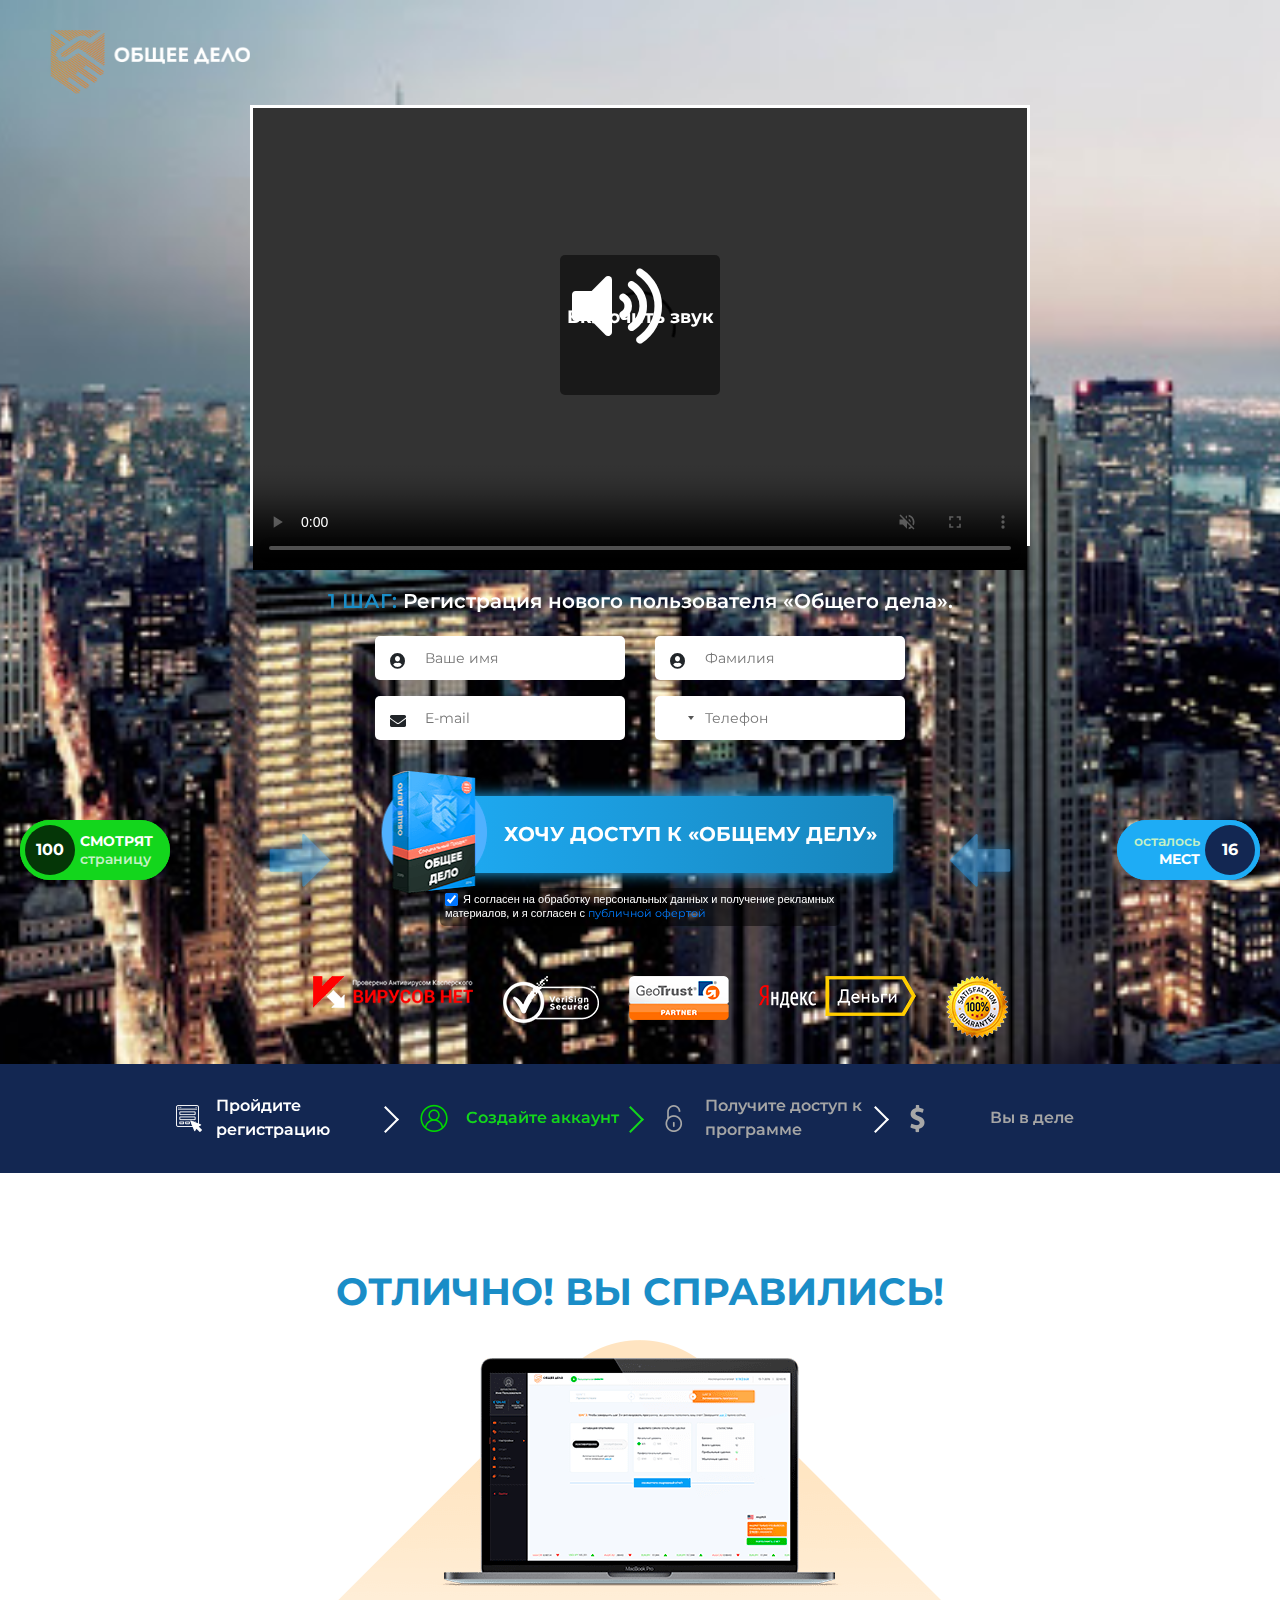
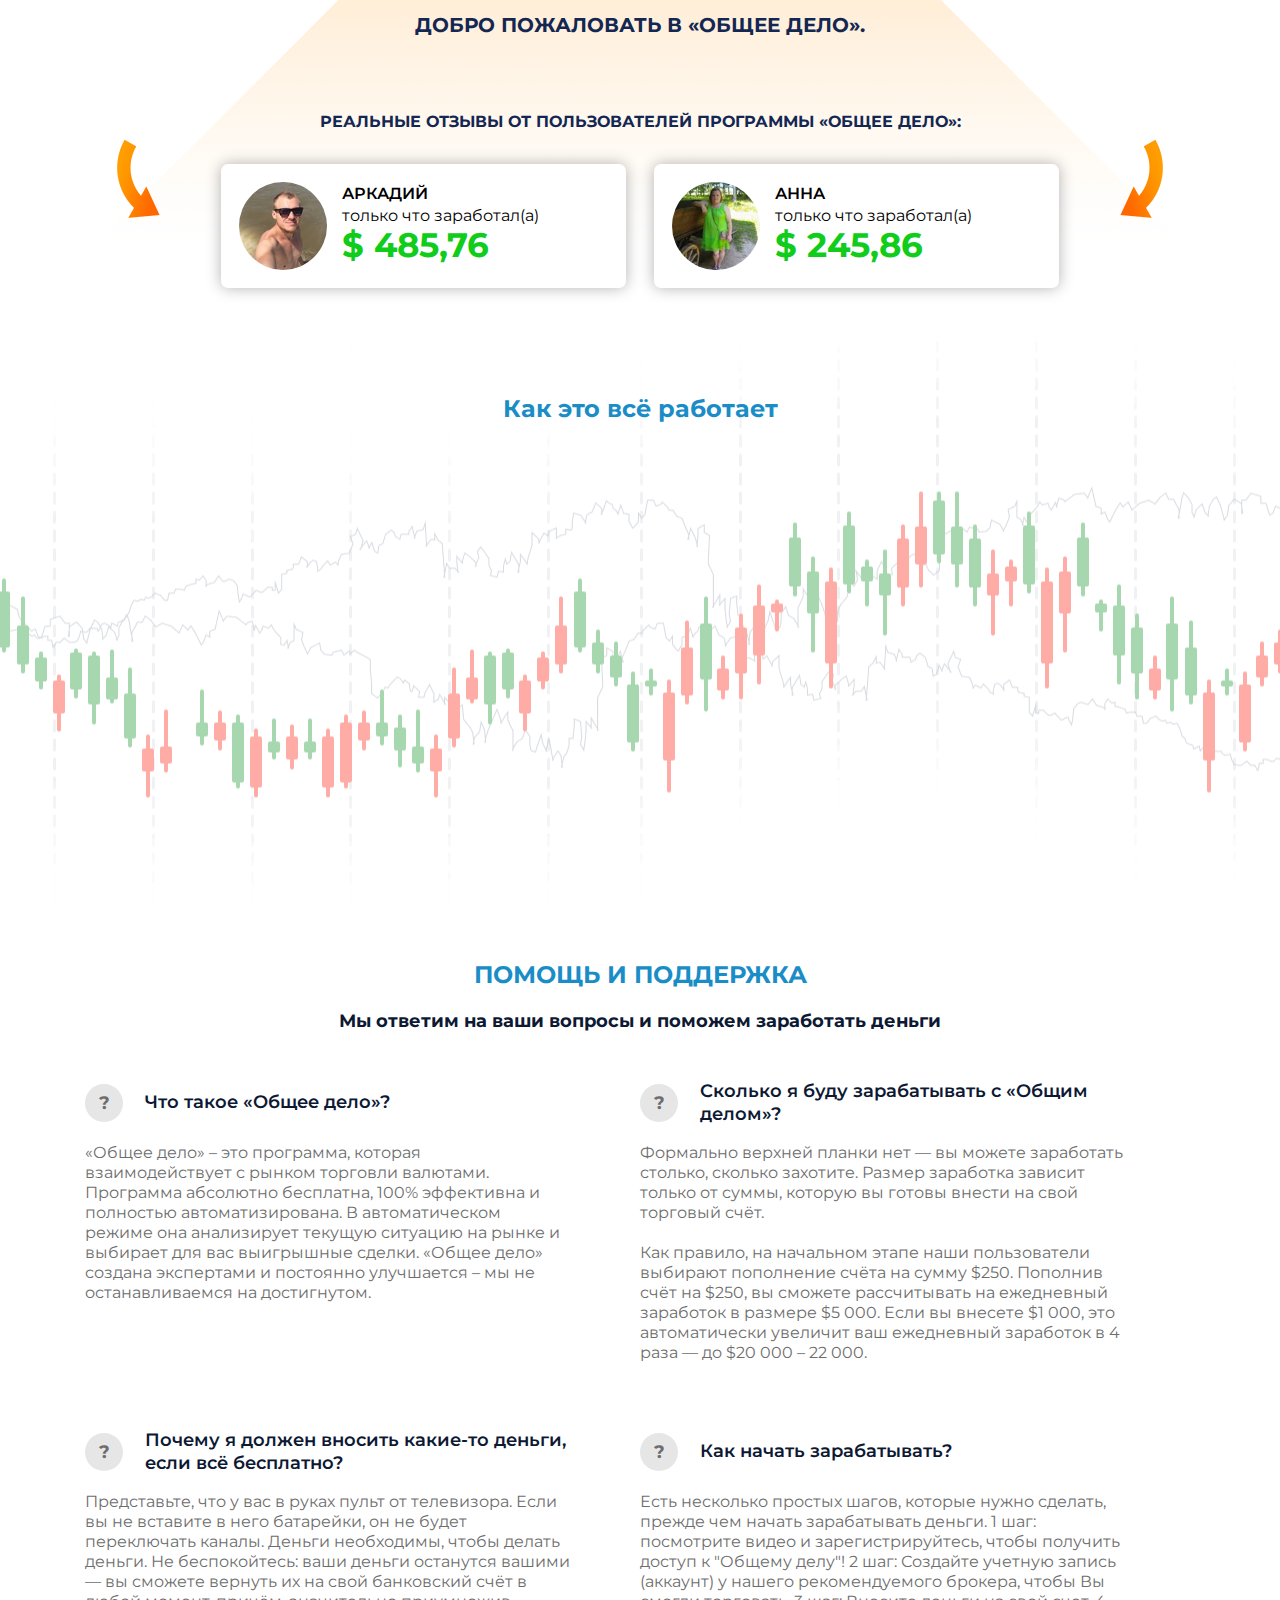
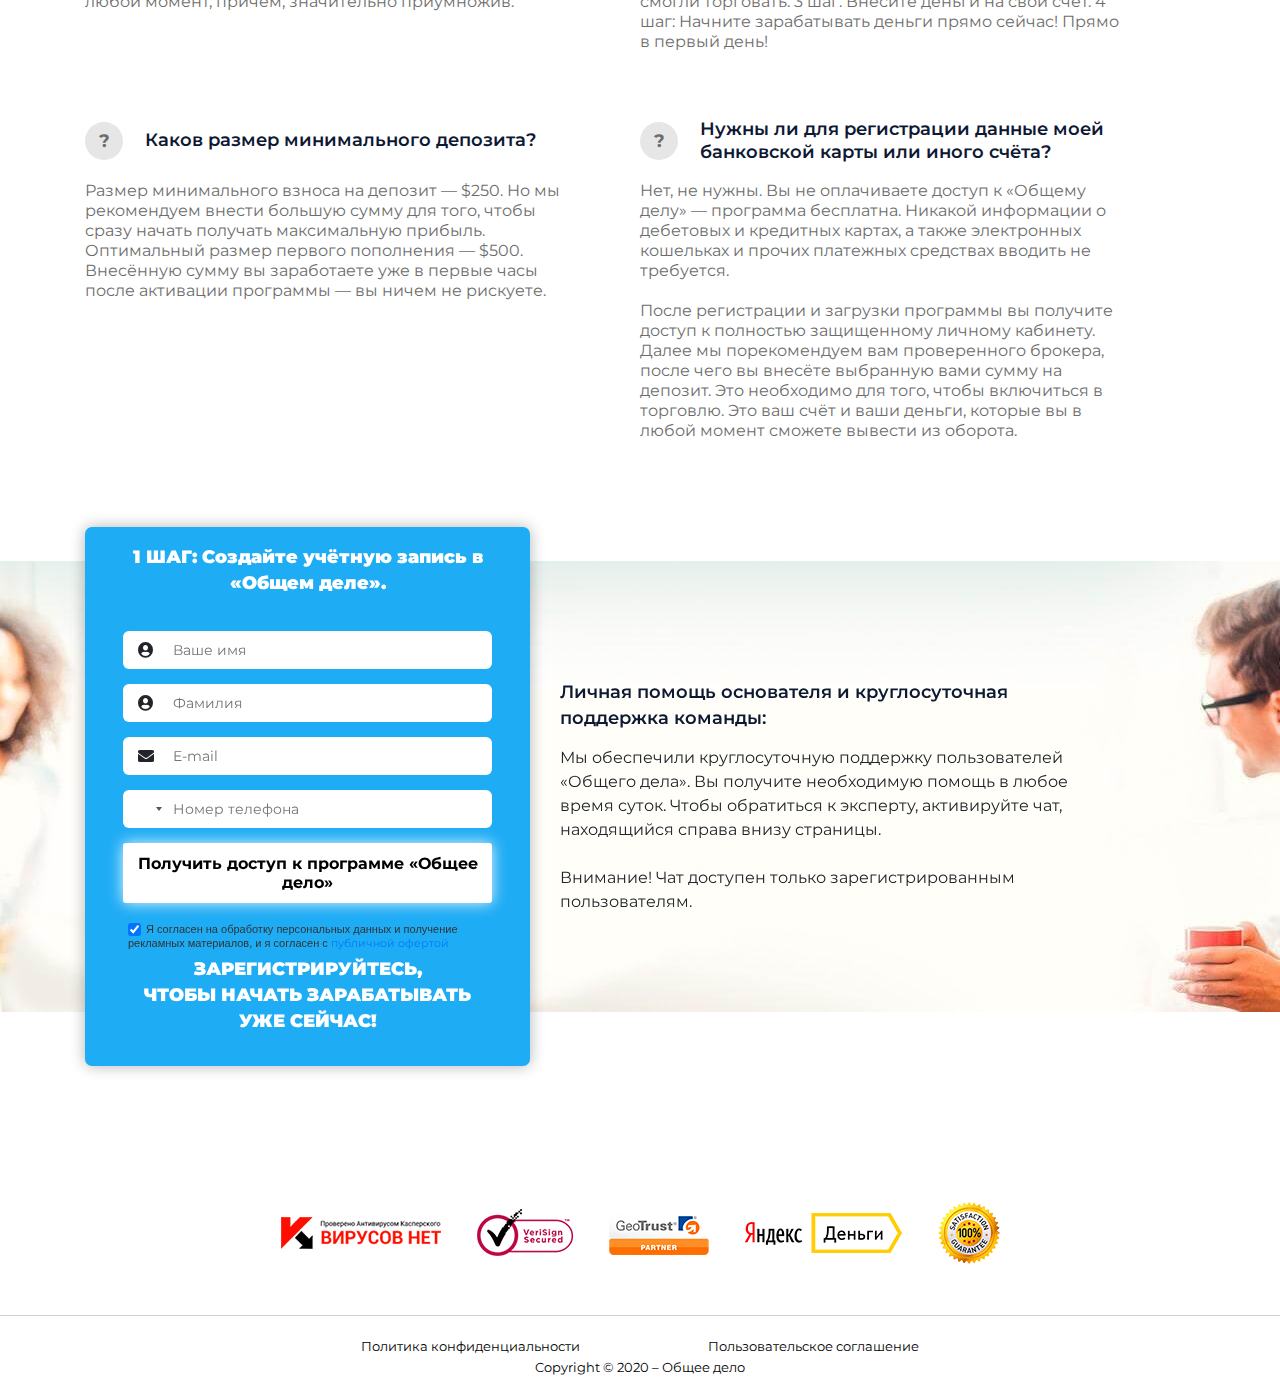
<file: index-2.html>
<!DOCTYPE html>
<html lang="ru">
<head>
    <meta charset="UTF-8">
    <meta name="viewport" content="width=device-width, initial-scale=1.0">
    <link rel="stylesheet" href="fancy-2.css">
    <link href="https://fonts.googleapis.com/css?family=Montserrat:400,600,700&amp;subset=cyrillic,cyrillic-ext" rel="stylesheet">
    <link rel="stylesheet" href="https://use.fontawesome.com/releases/v5.8.1/css/all.css" crossorigin="anonymous">
    <link rel="shortcut icon" href="./favicon.ico" type="image/x-icon">
    <title>Регистрация-общее дело</title>
</head>
<body>
    <div class="modal-wr act">
        <div class="closing"></div>
        <div class="modal-close-wr">
            <a href="#" class="close"></a>
            <div class="modal-cont">
                <div class="modal-close">
                    <a id="modal-close" href="#"></a>
                </div>
                <div class="modal-title">
                    Сегодня вам выпал счастливый шанс. Не упустите его!
                </div>
                <div class="modal-form">
                    <div class="modal-signature">
                        Получите мгновенный доступ к программе «Общее дело». <br> Ваша прибыль составит <span>€15 004
                            071</span>
                    </div>
                    <div class="modal-form-title caps">
                        Создайте аккаунт в «Общем деле» прямо сейчас
                    </div>
                    <form action="/siteCopy/index-3.html">
                        <div class="modal-form-field">
                            <i class="fas fa-user-circle"></i>
                            <input type="text" placeholder="Ваше имя" id="name_modal" name="firstname" required="">
                        </div>
                        <div class="modal-form-field">
                            <i class="fas fa-user-circle"></i>
                            <input type="text" placeholder="Фамилия" id="LastName_modal" name="lastname" required="">
                        </div>
                        <div class="modal-form-field">
                            <i class="fas fa-envelope"></i>
                            <input type="email" placeholder="E-mail" id="Email_modal" name="email" required="" >
                        </div>
                        <div class="modal-form-field">
                            <div class="form-group">
                                <div class="codeWrapper">
                                    <div class="intl-tel-input">
                                        <div class="flag-dropdown">
                                            <div tabindex="0" class="selected-flag" title="Ukraine (Україна): +380">
                                                <div class="iti-flag ua"></div>
                                                <div class="arrow"></div>
                                            </div>
                                            <select class="iti-mobile-select">
                                                <option data-countryCode="DZ" value="213">Algeria (+213)</option>
		<option data-countryCode="AD" value="376">Andorra (+376)</option>
		<option data-countryCode="AO" value="244">Angola (+244)</option>
		<option data-countryCode="AI" value="1264">Anguilla (+1264)</option>
		<option data-countryCode="AG" value="1268">Antigua &amp; Barbuda (+1268)</option>
		<option data-countryCode="AR" value="54">Argentina (+54)</option>
		<option data-countryCode="AM" value="374">Armenia (+374)</option>
		<option data-countryCode="AW" value="297">Aruba (+297)</option>
		<option data-countryCode="AU" value="61">Australia (+61)</option>
		<option data-countryCode="AT" value="43">Austria (+43)</option>
		<option data-countryCode="AZ" value="994">Azerbaijan (+994)</option>
		<option data-countryCode="BS" value="1242">Bahamas (+1242)</option>
		<option data-countryCode="BH" value="973">Bahrain (+973)</option>
		<option data-countryCode="BD" value="880">Bangladesh (+880)</option>
		<option data-countryCode="BB" value="1246">Barbados (+1246)</option>
		<option data-countryCode="BY" value="375">Belarus (+375)</option>
		<option data-countryCode="BE" value="32">Belgium (+32)</option>
		<option data-countryCode="BZ" value="501">Belize (+501)</option>
		<option data-countryCode="BJ" value="229">Benin (+229)</option>
		<option data-countryCode="BM" value="1441">Bermuda (+1441)</option>
		<option data-countryCode="BT" value="975">Bhutan (+975)</option>
		<option data-countryCode="BO" value="591">Bolivia (+591)</option>
		<option data-countryCode="BA" value="387">Bosnia Herzegovina (+387)</option>
		<option data-countryCode="BW" value="267">Botswana (+267)</option>
		<option data-countryCode="BR" value="55">Brazil (+55)</option>
		<option data-countryCode="BN" value="673">Brunei (+673)</option>
		<option data-countryCode="BG" value="359">Bulgaria (+359)</option>
		<option data-countryCode="BF" value="226">Burkina Faso (+226)</option>
		<option data-countryCode="BI" value="257">Burundi (+257)</option>
		<option data-countryCode="KH" value="855">Cambodia (+855)</option>
		<option data-countryCode="CM" value="237">Cameroon (+237)</option>
		<option data-countryCode="CA" value="1">Canada (+1)</option>
		<option data-countryCode="CV" value="238">Cape Verde Islands (+238)</option>
		<option data-countryCode="KY" value="1345">Cayman Islands (+1345)</option>
		<option data-countryCode="CF" value="236">Central African Republic (+236)</option>
		<option data-countryCode="CL" value="56">Chile (+56)</option>
		<option data-countryCode="CN" value="86">China (+86)</option>
		<option data-countryCode="CO" value="57">Colombia (+57)</option>
		<option data-countryCode="KM" value="269">Comoros (+269)</option>
		<option data-countryCode="CG" value="242">Congo (+242)</option>
		<option data-countryCode="CK" value="682">Cook Islands (+682)</option>
		<option data-countryCode="CR" value="506">Costa Rica (+506)</option>
		<option data-countryCode="HR" value="385">Croatia (+385)</option>
		<option data-countryCode="CU" value="53">Cuba (+53)</option>
		<option data-countryCode="CY" value="90392">Cyprus North (+90392)</option>
		<option data-countryCode="CY" value="357">Cyprus South (+357)</option>
		<option data-countryCode="CZ" value="42">Czech Republic (+42)</option>
		<option data-countryCode="DK" value="45">Denmark (+45)</option>
		<option data-countryCode="DJ" value="253">Djibouti (+253)</option>
		<option data-countryCode="DM" value="1809">Dominica (+1809)</option>
		<option data-countryCode="DO" value="1809">Dominican Republic (+1809)</option>
		<option data-countryCode="EC" value="593">Ecuador (+593)</option>
		<option data-countryCode="EG" value="20">Egypt (+20)</option>
		<option data-countryCode="SV" value="503">El Salvador (+503)</option>
		<option data-countryCode="GQ" value="240">Equatorial Guinea (+240)</option>
		<option data-countryCode="ER" value="291">Eritrea (+291)</option>
		<option data-countryCode="EE" value="372">Estonia (+372)</option>
		<option data-countryCode="ET" value="251">Ethiopia (+251)</option>
		<option data-countryCode="FK" value="500">Falkland Islands (+500)</option>
		<option data-countryCode="FO" value="298">Faroe Islands (+298)</option>
		<option data-countryCode="FJ" value="679">Fiji (+679)</option>
		<option data-countryCode="FI" value="358">Finland (+358)</option>
		<option data-countryCode="FR" value="33">France (+33)</option>
		<option data-countryCode="GF" value="594">French Guiana (+594)</option>
		<option data-countryCode="PF" value="689">French Polynesia (+689)</option>
		<option data-countryCode="GA" value="241">Gabon (+241)</option>
		<option data-countryCode="GM" value="220">Gambia (+220)</option>
		<option data-countryCode="GE" value="7880">Georgia (+7880)</option>
		<option data-countryCode="DE" value="49">Germany (+49)</option>
		<option data-countryCode="GH" value="233">Ghana (+233)</option>
		<option data-countryCode="GI" value="350">Gibraltar (+350)</option>
		<option data-countryCode="GR" value="30">Greece (+30)</option>
		<option data-countryCode="GL" value="299">Greenland (+299)</option>
		<option data-countryCode="GD" value="1473">Grenada (+1473)</option>
		<option data-countryCode="GP" value="590">Guadeloupe (+590)</option>
		<option data-countryCode="GU" value="671">Guam (+671)</option>
		<option data-countryCode="GT" value="502">Guatemala (+502)</option>
		<option data-countryCode="GN" value="224">Guinea (+224)</option>
		<option data-countryCode="GW" value="245">Guinea - Bissau (+245)</option>
		<option data-countryCode="GY" value="592">Guyana (+592)</option>
		<option data-countryCode="HT" value="509">Haiti (+509)</option>
		<option data-countryCode="HN" value="504">Honduras (+504)</option>
		<option data-countryCode="HK" value="852">Hong Kong (+852)</option>
		<option data-countryCode="HU" value="36">Hungary (+36)</option>
		<option data-countryCode="IS" value="354">Iceland (+354)</option>
		<option data-countryCode="IN" value="91">India (+91)</option>
		<option data-countryCode="ID" value="62">Indonesia (+62)</option>
		<option data-countryCode="IR" value="98">Iran (+98)</option>
		<option data-countryCode="IQ" value="964">Iraq (+964)</option>
		<option data-countryCode="IE" value="353">Ireland (+353)</option>
		<option data-countryCode="IL" value="972">Israel (+972)</option>
		<option data-countryCode="IT" value="39">Italy (+39)</option>
		<option data-countryCode="JM" value="1876">Jamaica (+1876)</option>
		<option data-countryCode="JP" value="81">Japan (+81)</option>
		<option data-countryCode="JO" value="962">Jordan (+962)</option>
		<option data-countryCode="KZ" value="7">Kazakhstan (+7)</option>
		<option data-countryCode="KE" value="254">Kenya (+254)</option>
		<option data-countryCode="KI" value="686">Kiribati (+686)</option>
		<option data-countryCode="KP" value="850">Korea North (+850)</option>
		<option data-countryCode="KR" value="82">Korea South (+82)</option>
		<option data-countryCode="KW" value="965">Kuwait (+965)</option>
		<option data-countryCode="KG" value="996">Kyrgyzstan (+996)</option>
		<option data-countryCode="LA" value="856">Laos (+856)</option>
		<option data-countryCode="LV" value="371">Latvia (+371)</option>
		<option data-countryCode="LB" value="961">Lebanon (+961)</option>
		<option data-countryCode="LS" value="266">Lesotho (+266)</option>
		<option data-countryCode="LR" value="231">Liberia (+231)</option>
		<option data-countryCode="LY" value="218">Libya (+218)</option>
		<option data-countryCode="LI" value="417">Liechtenstein (+417)</option>
		<option data-countryCode="LT" value="370">Lithuania (+370)</option>
		<option data-countryCode="LU" value="352">Luxembourg (+352)</option>
		<option data-countryCode="MO" value="853">Macao (+853)</option>
		<option data-countryCode="MK" value="389">Macedonia (+389)</option>
		<option data-countryCode="MG" value="261">Madagascar (+261)</option>
		<option data-countryCode="MW" value="265">Malawi (+265)</option>
		<option data-countryCode="MY" value="60">Malaysia (+60)</option>
		<option data-countryCode="MV" value="960">Maldives (+960)</option>
		<option data-countryCode="ML" value="223">Mali (+223)</option>
		<option data-countryCode="MT" value="356">Malta (+356)</option>
		<option data-countryCode="MH" value="692">Marshall Islands (+692)</option>
		<option data-countryCode="MQ" value="596">Martinique (+596)</option>
		<option data-countryCode="MR" value="222">Mauritania (+222)</option>
		<option data-countryCode="YT" value="269">Mayotte (+269)</option>
		<option data-countryCode="MX" value="52">Mexico (+52)</option>
		<option data-countryCode="FM" value="691">Micronesia (+691)</option>
		<option data-countryCode="MD" value="373">Moldova (+373)</option>
		<option data-countryCode="MC" value="377">Monaco (+377)</option>
		<option data-countryCode="MN" value="976">Mongolia (+976)</option>
		<option data-countryCode="MS" value="1664">Montserrat (+1664)</option>
		<option data-countryCode="MA" value="212">Morocco (+212)</option>
		<option data-countryCode="MZ" value="258">Mozambique (+258)</option>
		<option data-countryCode="MN" value="95">Myanmar (+95)</option>
		<option data-countryCode="NA" value="264">Namibia (+264)</option>
		<option data-countryCode="NR" value="674">Nauru (+674)</option>
		<option data-countryCode="NP" value="977">Nepal (+977)</option>
		<option data-countryCode="NL" value="31">Netherlands (+31)</option>
		<option data-countryCode="NC" value="687">New Caledonia (+687)</option>
		<option data-countryCode="NZ" value="64">New Zealand (+64)</option>
		<option data-countryCode="NI" value="505">Nicaragua (+505)</option>
		<option data-countryCode="NE" value="227">Niger (+227)</option>
		<option data-countryCode="NG" value="234">Nigeria (+234)</option>
		<option data-countryCode="NU" value="683">Niue (+683)</option>
		<option data-countryCode="NF" value="672">Norfolk Islands (+672)</option>
		<option data-countryCode="NP" value="670">Northern Marianas (+670)</option>
		<option data-countryCode="NO" value="47">Norway (+47)</option>
		<option data-countryCode="OM" value="968">Oman (+968)</option>
		<option data-countryCode="PW" value="680">Palau (+680)</option>
		<option data-countryCode="PA" value="507">Panama (+507)</option>
		<option data-countryCode="PG" value="675">Papua New Guinea (+675)</option>
		<option data-countryCode="PY" value="595">Paraguay (+595)</option>
		<option data-countryCode="PE" value="51">Peru (+51)</option>
		<option data-countryCode="PH" value="63">Philippines (+63)</option>
		<option data-countryCode="PL" value="48">Poland (+48)</option>
		<option data-countryCode="PT" value="351">Portugal (+351)</option>
		<option data-countryCode="PR" value="1787">Puerto Rico (+1787)</option>
		<option data-countryCode="QA" value="974">Qatar (+974)</option>
		<option data-countryCode="RE" value="262">Reunion (+262)</option>
		<option data-countryCode="RO" value="40">Romania (+40)</option>
		<option data-countryCode="RU" value="7">Russia (+7)</option>
		<option data-countryCode="RW" value="250">Rwanda (+250)</option>
		<option data-countryCode="SM" value="378">San Marino (+378)</option>
		<option data-countryCode="ST" value="239">Sao Tome &amp; Principe (+239)</option>
		<option data-countryCode="SA" value="966">Saudi Arabia (+966)</option>
		<option data-countryCode="SN" value="221">Senegal (+221)</option>
		<option data-countryCode="CS" value="381">Serbia (+381)</option>
		<option data-countryCode="SC" value="248">Seychelles (+248)</option>
		<option data-countryCode="SL" value="232">Sierra Leone (+232)</option>
		<option data-countryCode="SG" value="65">Singapore (+65)</option>
		<option data-countryCode="SK" value="421">Slovak Republic (+421)</option>
		<option data-countryCode="SI" value="386">Slovenia (+386)</option>
		<option data-countryCode="SB" value="677">Solomon Islands (+677)</option>
		<option data-countryCode="SO" value="252">Somalia (+252)</option>
		<option data-countryCode="ZA" value="27">South Africa (+27)</option>
		<option data-countryCode="ES" value="34">Spain (+34)</option>
		<option data-countryCode="LK" value="94">Sri Lanka (+94)</option>
		<option data-countryCode="SH" value="290">St. Helena (+290)</option>
		<option data-countryCode="KN" value="1869">St. Kitts (+1869)</option>
		<option data-countryCode="SC" value="1758">St. Lucia (+1758)</option>
		<option data-countryCode="SD" value="249">Sudan (+249)</option>
		<option data-countryCode="SR" value="597">Suriname (+597)</option>
		<option data-countryCode="SZ" value="268">Swaziland (+268)</option>
		<option data-countryCode="SE" value="46">Sweden (+46)</option>
		<option data-countryCode="CH" value="41">Switzerland (+41)</option>
		<option data-countryCode="SI" value="963">Syria (+963)</option>
		<option data-countryCode="TW" value="886">Taiwan (+886)</option>
		<option data-countryCode="TJ" value="7">Tajikstan (+7)</option>
		<option data-countryCode="TH" value="66">Thailand (+66)</option>
		<option data-countryCode="TG" value="228">Togo (+228)</option>
		<option data-countryCode="TO" value="676">Tonga (+676)</option>
		<option data-countryCode="TT" value="1868">Trinidad &amp; Tobago (+1868)</option>
		<option data-countryCode="TN" value="216">Tunisia (+216)</option>
		<option data-countryCode="TR" value="90">Turkey (+90)</option>
		<option data-countryCode="TM" value="7">Turkmenistan (+7)</option>
		<option data-countryCode="TM" value="993">Turkmenistan (+993)</option>
		<option data-countryCode="TC" value="1649">Turks &amp; Caicos Islands (+1649)</option>
		<option data-countryCode="TV" value="688">Tuvalu (+688)</option>
		<option data-countryCode="UG" value="256">Uganda (+256)</option>
		<option data-countryCode="GB" value="44">UK (+44)</option>
		<option data-countryCode="UA" value="380">Ukraine (+380)</option>
		<option data-countryCode="AE" value="971">United Arab Emirates (+971)</option>
		<option data-countryCode="UY" value="598">Uruguay (+598)</option>
		<option data-countryCode="US" value="1">USA (+1)</option>
		<option data-countryCode="UZ" value="7">Uzbekistan (+7)</option>
		<option data-countryCode="VU" value="678">Vanuatu (+678)</option>
		<option data-countryCode="VA" value="379">Vatican City (+379)</option>
		<option data-countryCode="VE" value="58">Venezuela (+58)</option>
		<option data-countryCode="VN" value="84">Vietnam (+84)</option>
		<option data-countryCode="VG" value="84">Virgin Islands - British (+1284)</option>
		<option data-countryCode="VI" value="84">Virgin Islands - US (+1340)</option>
		<option data-countryCode="WF" value="681">Wallis &amp; Futuna (+681)</option>
		<option data-countryCode="YE" value="969">Yemen (North)(+969)</option>
		<option data-countryCode="YE" value="967">Yemen (South)(+967)</option>
		<option data-countryCode="ZM" value="260">Zambia (+260)</option>
		<option data-countryCode="ZW" value="263">Zimbabwe (+263)</option>
                                            </select>
                                        </div>
                                        <input type="tel" pattern=".{7,}" minlength="7" class="form-control js-phone" id="phone_modal" name="phone_number" placeholder="Телефон" required="" autocomplete="off">
                                    </div>
                                </div>
                            </div>
                        </div>
                        <div class="modal-form-submit">
                            <button id="modal" class="submit-btn" type="submit">
									Получить доступ									
                            </button>
                            <div class="col-xs-12 offer-row" style="background-color: #fff;">
                                <input type="checkbox" name="oferta" checked="">
                                <span>Я согласен на обработку персональных данных и получение
                                    рекламных материалов, и я согласен с <a href="https://obsachfebeadelo.ru/policy.html" target="_blank">публичной офертой</a> </span>
                            </div>
                        </div>
                    </form>
                    <div class="modal-form-logos">
                        <img src="img/reg-footer-item-one.png" alt="">
                        <img src="img/reg-footer-item-two.png" alt="">
                        <img src="img/reg-footer-item-three.png" alt="">
                        <img src="img/reg-footer-item-four.png" alt="">
                        <img src="img/reg-footer-item-five.png" alt="">
                    </div>
                </div>
            </div>
        </div>
    </div>
    <div class="statistics">
        <div class="statistics-div online">
            <div class="num">100</div>
            <div class="text">
                <span>Смотрят</span>
                страницу
            </div>
        </div>
        <div class="statistics-div lasts">
            <div class="num">16</div>
            <div class="text">
                осталось
                <span>мест</span>
            </div>
        </div>
    </div> 
    <div class="main-logo">
        <a href="/">
            <img src="img-2/main-logo.png" alt="Общее дело">
        </a>
    </div>   
    <div class="main">
        <div class="main-cont-wr">
            <div class="container">
                <div class="small-cont-wr">
                    <div class="player">
                        <div class="embed-responsive">
                            <div class="volume" onclick="document.querySelector('video').muted = false; this.style.display = 'none'">
                                <i class="fas fa-5x fa-volume-up unmute-btn"></i>
                                <p>Включить звук</p>
                            </div>
                            <video width="620" height="370" oncontextmenu="return false;" autoplay="" muted="" controls="true">
                                <source src="https://odschae-doelo.ru/video/r.mp4" type="video/mp4">
                                Your browser does not support the video tag.
                            </video>
                        </div>
                    </div>
                    <div class="reg-step-two">
                        <div class="reg-step-two-title">
                            <span>1 ШАГ:</span> Регистрация нового пользователя «Общего дела».
                        </div>
                        <div>
                            <form class="reg-step-two-form container" action="/siteCopy/index-3.html">
                                <div class="inputs">
                                    <div class="reg-input">
                                        <i class="fas fa-user-circle"></i>
                                        <input type="text" name="firstname" placeholder="Ваше имя" id="FirstName_main" required="">
                                    </div>
                                    <div class="reg-input">
                                        <i class="fas fa-user-circle"></i>
                                        <input type="text" placeholder="Фамилия" id="LastName_main" name="lastname" required="">
                                    </div>
                                    <div class="reg-input">
                                        <i class="fas fa-envelope"></i>
                                        <input type="email" placeholder="E-mail" id="Email_main" name="email" required="">
                                    </div>
                                    <div class="reg-input">
                                        <div class="codeWrapper">
                                            <div class="intl-tel-input">
                                                <div class="flag-dropdown">
                                                    <div tabindex="0" class="selected-flag" title="Ukraine (Україна): +380">
                                                        <div class="iti-flag ua"></div>
                                                        <div class="arrow"></div>
                                                    </div>
                                                    <select class="iti-mobile-select">
                                                        <option data-countryCode="DZ" value="213">Algeria (+213)</option>
		<option data-countryCode="AD" value="376">Andorra (+376)</option>
		<option data-countryCode="AO" value="244">Angola (+244)</option>
		<option data-countryCode="AI" value="1264">Anguilla (+1264)</option>
		<option data-countryCode="AG" value="1268">Antigua &amp; Barbuda (+1268)</option>
		<option data-countryCode="AR" value="54">Argentina (+54)</option>
		<option data-countryCode="AM" value="374">Armenia (+374)</option>
		<option data-countryCode="AW" value="297">Aruba (+297)</option>
		<option data-countryCode="AU" value="61">Australia (+61)</option>
		<option data-countryCode="AT" value="43">Austria (+43)</option>
		<option data-countryCode="AZ" value="994">Azerbaijan (+994)</option>
		<option data-countryCode="BS" value="1242">Bahamas (+1242)</option>
		<option data-countryCode="BH" value="973">Bahrain (+973)</option>
		<option data-countryCode="BD" value="880">Bangladesh (+880)</option>
		<option data-countryCode="BB" value="1246">Barbados (+1246)</option>
		<option data-countryCode="BY" value="375">Belarus (+375)</option>
		<option data-countryCode="BE" value="32">Belgium (+32)</option>
		<option data-countryCode="BZ" value="501">Belize (+501)</option>
		<option data-countryCode="BJ" value="229">Benin (+229)</option>
		<option data-countryCode="BM" value="1441">Bermuda (+1441)</option>
		<option data-countryCode="BT" value="975">Bhutan (+975)</option>
		<option data-countryCode="BO" value="591">Bolivia (+591)</option>
		<option data-countryCode="BA" value="387">Bosnia Herzegovina (+387)</option>
		<option data-countryCode="BW" value="267">Botswana (+267)</option>
		<option data-countryCode="BR" value="55">Brazil (+55)</option>
		<option data-countryCode="BN" value="673">Brunei (+673)</option>
		<option data-countryCode="BG" value="359">Bulgaria (+359)</option>
		<option data-countryCode="BF" value="226">Burkina Faso (+226)</option>
		<option data-countryCode="BI" value="257">Burundi (+257)</option>
		<option data-countryCode="KH" value="855">Cambodia (+855)</option>
		<option data-countryCode="CM" value="237">Cameroon (+237)</option>
		<option data-countryCode="CA" value="1">Canada (+1)</option>
		<option data-countryCode="CV" value="238">Cape Verde Islands (+238)</option>
		<option data-countryCode="KY" value="1345">Cayman Islands (+1345)</option>
		<option data-countryCode="CF" value="236">Central African Republic (+236)</option>
		<option data-countryCode="CL" value="56">Chile (+56)</option>
		<option data-countryCode="CN" value="86">China (+86)</option>
		<option data-countryCode="CO" value="57">Colombia (+57)</option>
		<option data-countryCode="KM" value="269">Comoros (+269)</option>
		<option data-countryCode="CG" value="242">Congo (+242)</option>
		<option data-countryCode="CK" value="682">Cook Islands (+682)</option>
		<option data-countryCode="CR" value="506">Costa Rica (+506)</option>
		<option data-countryCode="HR" value="385">Croatia (+385)</option>
		<option data-countryCode="CU" value="53">Cuba (+53)</option>
		<option data-countryCode="CY" value="90392">Cyprus North (+90392)</option>
		<option data-countryCode="CY" value="357">Cyprus South (+357)</option>
		<option data-countryCode="CZ" value="42">Czech Republic (+42)</option>
		<option data-countryCode="DK" value="45">Denmark (+45)</option>
		<option data-countryCode="DJ" value="253">Djibouti (+253)</option>
		<option data-countryCode="DM" value="1809">Dominica (+1809)</option>
		<option data-countryCode="DO" value="1809">Dominican Republic (+1809)</option>
		<option data-countryCode="EC" value="593">Ecuador (+593)</option>
		<option data-countryCode="EG" value="20">Egypt (+20)</option>
		<option data-countryCode="SV" value="503">El Salvador (+503)</option>
		<option data-countryCode="GQ" value="240">Equatorial Guinea (+240)</option>
		<option data-countryCode="ER" value="291">Eritrea (+291)</option>
		<option data-countryCode="EE" value="372">Estonia (+372)</option>
		<option data-countryCode="ET" value="251">Ethiopia (+251)</option>
		<option data-countryCode="FK" value="500">Falkland Islands (+500)</option>
		<option data-countryCode="FO" value="298">Faroe Islands (+298)</option>
		<option data-countryCode="FJ" value="679">Fiji (+679)</option>
		<option data-countryCode="FI" value="358">Finland (+358)</option>
		<option data-countryCode="FR" value="33">France (+33)</option>
		<option data-countryCode="GF" value="594">French Guiana (+594)</option>
		<option data-countryCode="PF" value="689">French Polynesia (+689)</option>
		<option data-countryCode="GA" value="241">Gabon (+241)</option>
		<option data-countryCode="GM" value="220">Gambia (+220)</option>
		<option data-countryCode="GE" value="7880">Georgia (+7880)</option>
		<option data-countryCode="DE" value="49">Germany (+49)</option>
		<option data-countryCode="GH" value="233">Ghana (+233)</option>
		<option data-countryCode="GI" value="350">Gibraltar (+350)</option>
		<option data-countryCode="GR" value="30">Greece (+30)</option>
		<option data-countryCode="GL" value="299">Greenland (+299)</option>
		<option data-countryCode="GD" value="1473">Grenada (+1473)</option>
		<option data-countryCode="GP" value="590">Guadeloupe (+590)</option>
		<option data-countryCode="GU" value="671">Guam (+671)</option>
		<option data-countryCode="GT" value="502">Guatemala (+502)</option>
		<option data-countryCode="GN" value="224">Guinea (+224)</option>
		<option data-countryCode="GW" value="245">Guinea - Bissau (+245)</option>
		<option data-countryCode="GY" value="592">Guyana (+592)</option>
		<option data-countryCode="HT" value="509">Haiti (+509)</option>
		<option data-countryCode="HN" value="504">Honduras (+504)</option>
		<option data-countryCode="HK" value="852">Hong Kong (+852)</option>
		<option data-countryCode="HU" value="36">Hungary (+36)</option>
		<option data-countryCode="IS" value="354">Iceland (+354)</option>
		<option data-countryCode="IN" value="91">India (+91)</option>
		<option data-countryCode="ID" value="62">Indonesia (+62)</option>
		<option data-countryCode="IR" value="98">Iran (+98)</option>
		<option data-countryCode="IQ" value="964">Iraq (+964)</option>
		<option data-countryCode="IE" value="353">Ireland (+353)</option>
		<option data-countryCode="IL" value="972">Israel (+972)</option>
		<option data-countryCode="IT" value="39">Italy (+39)</option>
		<option data-countryCode="JM" value="1876">Jamaica (+1876)</option>
		<option data-countryCode="JP" value="81">Japan (+81)</option>
		<option data-countryCode="JO" value="962">Jordan (+962)</option>
		<option data-countryCode="KZ" value="7">Kazakhstan (+7)</option>
		<option data-countryCode="KE" value="254">Kenya (+254)</option>
		<option data-countryCode="KI" value="686">Kiribati (+686)</option>
		<option data-countryCode="KP" value="850">Korea North (+850)</option>
		<option data-countryCode="KR" value="82">Korea South (+82)</option>
		<option data-countryCode="KW" value="965">Kuwait (+965)</option>
		<option data-countryCode="KG" value="996">Kyrgyzstan (+996)</option>
		<option data-countryCode="LA" value="856">Laos (+856)</option>
		<option data-countryCode="LV" value="371">Latvia (+371)</option>
		<option data-countryCode="LB" value="961">Lebanon (+961)</option>
		<option data-countryCode="LS" value="266">Lesotho (+266)</option>
		<option data-countryCode="LR" value="231">Liberia (+231)</option>
		<option data-countryCode="LY" value="218">Libya (+218)</option>
		<option data-countryCode="LI" value="417">Liechtenstein (+417)</option>
		<option data-countryCode="LT" value="370">Lithuania (+370)</option>
		<option data-countryCode="LU" value="352">Luxembourg (+352)</option>
		<option data-countryCode="MO" value="853">Macao (+853)</option>
		<option data-countryCode="MK" value="389">Macedonia (+389)</option>
		<option data-countryCode="MG" value="261">Madagascar (+261)</option>
		<option data-countryCode="MW" value="265">Malawi (+265)</option>
		<option data-countryCode="MY" value="60">Malaysia (+60)</option>
		<option data-countryCode="MV" value="960">Maldives (+960)</option>
		<option data-countryCode="ML" value="223">Mali (+223)</option>
		<option data-countryCode="MT" value="356">Malta (+356)</option>
		<option data-countryCode="MH" value="692">Marshall Islands (+692)</option>
		<option data-countryCode="MQ" value="596">Martinique (+596)</option>
		<option data-countryCode="MR" value="222">Mauritania (+222)</option>
		<option data-countryCode="YT" value="269">Mayotte (+269)</option>
		<option data-countryCode="MX" value="52">Mexico (+52)</option>
		<option data-countryCode="FM" value="691">Micronesia (+691)</option>
		<option data-countryCode="MD" value="373">Moldova (+373)</option>
		<option data-countryCode="MC" value="377">Monaco (+377)</option>
		<option data-countryCode="MN" value="976">Mongolia (+976)</option>
		<option data-countryCode="MS" value="1664">Montserrat (+1664)</option>
		<option data-countryCode="MA" value="212">Morocco (+212)</option>
		<option data-countryCode="MZ" value="258">Mozambique (+258)</option>
		<option data-countryCode="MN" value="95">Myanmar (+95)</option>
		<option data-countryCode="NA" value="264">Namibia (+264)</option>
		<option data-countryCode="NR" value="674">Nauru (+674)</option>
		<option data-countryCode="NP" value="977">Nepal (+977)</option>
		<option data-countryCode="NL" value="31">Netherlands (+31)</option>
		<option data-countryCode="NC" value="687">New Caledonia (+687)</option>
		<option data-countryCode="NZ" value="64">New Zealand (+64)</option>
		<option data-countryCode="NI" value="505">Nicaragua (+505)</option>
		<option data-countryCode="NE" value="227">Niger (+227)</option>
		<option data-countryCode="NG" value="234">Nigeria (+234)</option>
		<option data-countryCode="NU" value="683">Niue (+683)</option>
		<option data-countryCode="NF" value="672">Norfolk Islands (+672)</option>
		<option data-countryCode="NP" value="670">Northern Marianas (+670)</option>
		<option data-countryCode="NO" value="47">Norway (+47)</option>
		<option data-countryCode="OM" value="968">Oman (+968)</option>
		<option data-countryCode="PW" value="680">Palau (+680)</option>
		<option data-countryCode="PA" value="507">Panama (+507)</option>
		<option data-countryCode="PG" value="675">Papua New Guinea (+675)</option>
		<option data-countryCode="PY" value="595">Paraguay (+595)</option>
		<option data-countryCode="PE" value="51">Peru (+51)</option>
		<option data-countryCode="PH" value="63">Philippines (+63)</option>
		<option data-countryCode="PL" value="48">Poland (+48)</option>
		<option data-countryCode="PT" value="351">Portugal (+351)</option>
		<option data-countryCode="PR" value="1787">Puerto Rico (+1787)</option>
		<option data-countryCode="QA" value="974">Qatar (+974)</option>
		<option data-countryCode="RE" value="262">Reunion (+262)</option>
		<option data-countryCode="RO" value="40">Romania (+40)</option>
		<option data-countryCode="RU" value="7">Russia (+7)</option>
		<option data-countryCode="RW" value="250">Rwanda (+250)</option>
		<option data-countryCode="SM" value="378">San Marino (+378)</option>
		<option data-countryCode="ST" value="239">Sao Tome &amp; Principe (+239)</option>
		<option data-countryCode="SA" value="966">Saudi Arabia (+966)</option>
		<option data-countryCode="SN" value="221">Senegal (+221)</option>
		<option data-countryCode="CS" value="381">Serbia (+381)</option>
		<option data-countryCode="SC" value="248">Seychelles (+248)</option>
		<option data-countryCode="SL" value="232">Sierra Leone (+232)</option>
		<option data-countryCode="SG" value="65">Singapore (+65)</option>
		<option data-countryCode="SK" value="421">Slovak Republic (+421)</option>
		<option data-countryCode="SI" value="386">Slovenia (+386)</option>
		<option data-countryCode="SB" value="677">Solomon Islands (+677)</option>
		<option data-countryCode="SO" value="252">Somalia (+252)</option>
		<option data-countryCode="ZA" value="27">South Africa (+27)</option>
		<option data-countryCode="ES" value="34">Spain (+34)</option>
		<option data-countryCode="LK" value="94">Sri Lanka (+94)</option>
		<option data-countryCode="SH" value="290">St. Helena (+290)</option>
		<option data-countryCode="KN" value="1869">St. Kitts (+1869)</option>
		<option data-countryCode="SC" value="1758">St. Lucia (+1758)</option>
		<option data-countryCode="SD" value="249">Sudan (+249)</option>
		<option data-countryCode="SR" value="597">Suriname (+597)</option>
		<option data-countryCode="SZ" value="268">Swaziland (+268)</option>
		<option data-countryCode="SE" value="46">Sweden (+46)</option>
		<option data-countryCode="CH" value="41">Switzerland (+41)</option>
		<option data-countryCode="SI" value="963">Syria (+963)</option>
		<option data-countryCode="TW" value="886">Taiwan (+886)</option>
		<option data-countryCode="TJ" value="7">Tajikstan (+7)</option>
		<option data-countryCode="TH" value="66">Thailand (+66)</option>
		<option data-countryCode="TG" value="228">Togo (+228)</option>
		<option data-countryCode="TO" value="676">Tonga (+676)</option>
		<option data-countryCode="TT" value="1868">Trinidad &amp; Tobago (+1868)</option>
		<option data-countryCode="TN" value="216">Tunisia (+216)</option>
		<option data-countryCode="TR" value="90">Turkey (+90)</option>
		<option data-countryCode="TM" value="7">Turkmenistan (+7)</option>
		<option data-countryCode="TM" value="993">Turkmenistan (+993)</option>
		<option data-countryCode="TC" value="1649">Turks &amp; Caicos Islands (+1649)</option>
		<option data-countryCode="TV" value="688">Tuvalu (+688)</option>
		<option data-countryCode="UG" value="256">Uganda (+256)</option>
		<option data-countryCode="GB" value="44">UK (+44)</option>
		<option data-countryCode="UA" value="380">Ukraine (+380)</option>
		<option data-countryCode="AE" value="971">United Arab Emirates (+971)</option>
		<option data-countryCode="UY" value="598">Uruguay (+598)</option>
		<option data-countryCode="US" value="1">USA (+1)</option>
		<option data-countryCode="UZ" value="7">Uzbekistan (+7)</option>
		<option data-countryCode="VU" value="678">Vanuatu (+678)</option>
		<option data-countryCode="VA" value="379">Vatican City (+379)</option>
		<option data-countryCode="VE" value="58">Venezuela (+58)</option>
		<option data-countryCode="VN" value="84">Vietnam (+84)</option>
		<option data-countryCode="VG" value="84">Virgin Islands - British (+1284)</option>
		<option data-countryCode="VI" value="84">Virgin Islands - US (+1340)</option>
		<option data-countryCode="WF" value="681">Wallis &amp; Futuna (+681)</option>
		<option data-countryCode="YE" value="969">Yemen (North)(+969)</option>
		<option data-countryCode="YE" value="967">Yemen (South)(+967)</option>
		<option data-countryCode="ZM" value="260">Zambia (+260)</option>
		<option data-countryCode="ZW" value="263">Zimbabwe (+263)</option>
                                                    </select>
                                                </div>
                                                <input type="tel" pattern=".{7,}" minlength="7" class="form-control js-phone" id="phone_main" name="phone_number" placeholder="Телефон" required="" autocomplete="off"></div>
                                        </div>
                                    </div>
                                </div>
                                <div class="reg-step-two-submit">
                                    <div class="reg-step-two-submit-btn">
                                        <button id="main" class="submit-btn" type="submit">
												Хочу доступ к «Общему делу»
                                        </button>
                                    </div>
                                    <div class="reg-step-two-submit-offer">
                                        <input type="checkbox" name="oferta" checked="">
                                        <span>
                                            Я согласен на обработку персональных данных и
                                            получение рекламных материалов, и я согласен
                                            с 
                                            <a href="https://obsachfebeadelo.ru/policy.html" target="_blank">публичной офертой</a>
                                        </span>
                                    </div>
                                </div>
                            </form>
                            <div class="logos">
                                <ul class="logos-ul">
                                    <li>
                                        <img src="./img/main-footer-item-one.png" alt="">
                                    </li>
                                    <li>
                                        <img src="./img/main-footer-item-two.png" alt="">
                                    </li>
                                    <li>
                                        <img src="./img/main-footer-item-three.png" alt="">
                                    </li>
                                    <li>
                                        <img src="./img/main-footer-item-four.png" alt="">
                                    </li>
                                    <li>
                                        <img src="./img/main-footer-item-five.png" alt="">
                                    </li>
                                </ul>
                            </div>
                        </div>
                    </div>
                </div>
            </div>
        </div>
        <div class="steps">
            <div class="container">
                <ul class="row">
                    <li class="col-md-3">Пройдите регистрацию</li>
                    <li class="col-md-3 active">Создайте аккаунт</li>
                    <li class="col-md-3">Получите доступ к программе</li>
                    <li class="col-md-3">Вы в деле</li>
                </ul>
            </div>
        </div>
    </div>
    <section class="done section">
        <div class="container">
            <h2>Отлично! Вы справились!</h2>
            <div class="done-block">
                <div class="done-block-title">Добро пожаловать в «Общее дело».</div>
                <div class="done-block-reviews">
                    <div class="done-block-reviews-title">
                        Реальные отзывы от пользователей программы «Общее дело»:
                    </div>
                    <div class="done-block-reviews-items">
                        <ul class="review">
                            <li class="review-item">
                                <div class="review-user-photo">
                                    <img src="img-2/101.jpg" alt="">
                                </div>
                                <div class="review-info">
                                    <div class="review-info-name">Аркадий</div>
                                    <div class="review-info-signature">только что заработал(а)</div>
                                    <div class="review-info-money">$ 485,76</div>
                                </div>
                            </li>
                            <li class="review-item">
                                <div class="review-user-photo">
                                    <img src="img-2/110.jpg" alt="">
                                </div>
                                <div class="review-info">
                                    <div class="review-info-name">Анна</div>
                                    <div class="review-info-signature">только что заработал(а)</div>
                                    <div class="review-info-money">$ 245,86</div>
                                </div>
                            </li>
                        </ul>
                    </div>
                </div>
            </div>
        </div>
    </section>
    <section class="how section">
        <div class="container">
            <h2>Как это всё работает</h2>
            <div class="how-player"></div>
        </div>
    </section>
    <section class="faq section">
        <div class="container">
            <h2>Помощь и поддержка</h2>
            <h3>Мы ответим на ваши вопросы и поможем заработать деньги</h3>
            <ul class="faq-items">
                <li class="faq-item">
                    <div class="faq-item-title">Что такое «Общее дело»?</div>
                    <p class="faq-item-cont">
                        «Общее дело» – это программа, которая взаимодействует с рынком торговли валютами. Программа
                        абсолютно бесплатна, 100% эффективна и полностью автоматизирована. В автоматическом режиме она
                        анализирует текущую ситуацию на рынке и выбирает для вас выигрышные сделки. «Общее дело» создана
                        экспертами и постоянно улучшается – мы не останавливаемся на достигнутом.
                    </p>
                </li>
                <li class="faq-item">
                    <div class="faq-item-title">Сколько я буду зарабатывать с «Общим делом»?</div>
                    <p class="faq-item-cont">
                        Формально верхней планки нет — вы можете заработать столько, сколько захотите. Размер заработка
                        зависит только от суммы, которую вы готовы внести на свой торговый счёт.<br><br>
                        Как правило, на начальном этапе наши пользователи выбирают пополнение счёта на сумму $250.
                        Пополнив счёт на $250, вы сможете рассчитывать на ежедневный заработок в размере $5 000. Если вы
                        внесете $1 000, это автоматически увеличит ваш ежедневный заработок в 4 раза — до $20 000 – 22
                        000.
                    </p>
                </li>
                <li class="faq-item">
                    <div class="faq-item-title">Почему я должен вносить какие-то деньги, если всё бесплатно?</div>
                    <p class="faq-item-cont">
                        Представьте, что у вас в руках пульт от телевизора. Если вы не вставите в него батарейки, он не
                        будет переключать каналы. Деньги необходимы, чтобы делать деньги. Не беспокойтесь: ваши деньги
                        останутся вашими — вы сможете вернуть их на свой банковский счёт в любой момент, причём,
                        значительно приумножив.
                    </p>
                </li>
                <li class="faq-item">
                    <div class="faq-item-title">Как начать зарабатывать?</div>
                    <p class="faq-item-cont">
                        Есть несколько простых шагов, которые нужно сделать, прежде чем начать зарабатывать деньги. 1
                        шаг: посмотрите видео и зарегистрируйтесь, чтобы получить доступ к "Общему делу"! 2 шаг:
                        Создайте учетную запись (аккаунт) у нашего рекомендуемого брокера, чтобы Вы смогли торговать. 3
                        шаг: Внесите деньги на свой счет. 4 шаг: Начните зарабатывать деньги прямо сейчас! Прямо в
                        первый день!
                    </p>
                </li>
                <li class="faq-item">
                    <div class="faq-item-title">Каков размер минимального депозита?</div>
                    <p class="faq-item-cont">
                        Размер минимального взноса на депозит — $250. Но мы рекомендуем внести большую сумму для того,
                        чтобы сразу начать получать максимальную прибыль. Оптимальный размер первого пополнения — $500.
                        Внесённую сумму вы заработаете уже в первые часы после активации программы — вы ничем не
                        рискуете.
                    </p>
                </li>
                <li class="faq-item">
                    <div class="faq-item-title">Нужны ли для регистрации данные моей банковской карты или иного счёта?
                    </div>
                    <p class="faq-item-cont">
                        Нет, не нужны. Вы не оплачиваете доступ к «Общему делу» — программа бесплатна. Никакой
                        информации о дебетовых и кредитных картах, а также электронных кошельках и прочих платежных
                        средствах вводить не требуется.<br><br>
                        После регистрации и загрузки программы вы получите доступ к полностью защищенному личному
                        кабинету. Далее мы порекомендуем вам проверенного брокера, после чего вы внесёте выбранную вами
                        сумму на депозит. Это необходимо для того, чтобы включиться в торговлю. Это ваш счёт и ваши
                        деньги, которые вы в любой момент сможете вывести из оборота.
                    </p>
                </li>
            </ul>
        </div>
    </section>
    <section class="form-wrapper section">
        <div class="container">
            <div class="row">
                <div class="col-md-5">
                    <div class="form">
                        <h5 class="title">
                            1 ШАГ: Создайте учётную запись в «Общем деле».
                        </h5>
                        <form class="form-flex" action="/siteCopy/index-3.html">
                            <div class="form-flex-field">
                                <i class="fas fa-user-circle"></i>
                                <input type="text" placeholder="Ваше имя" id="FirstName_sec" name="firstname" required="">
                            </div>
                            <div class="form-flex-field">
                                <i class="fas fa-user-circle"></i>
                                <input type="text" placeholder="Фамилия" id="LastName_sec" name="lastname" required="">
                            </div>
                            <div class="form-flex-field">
                                <i class="fas fa-envelope"></i>
                                <input type="email" placeholder="E-mail" id="Email_sec" name="email" required="">
                            </div>
                            <div class="form-flex-field">
                                <div class="codeWrapper">
                                    <div class="intl-tel-input"><div class="flag-dropdown"><div tabindex="0" class="selected-flag" title="Ukraine (Україна): +380"><div class="iti-flag ua"></div><div class="arrow"></div></div>
                                    <select class="iti-mobile-select">
                                        <option data-countryCode="DZ" value="213">Algeria (+213)</option>
		<option data-countryCode="AD" value="376">Andorra (+376)</option>
		<option data-countryCode="AO" value="244">Angola (+244)</option>
		<option data-countryCode="AI" value="1264">Anguilla (+1264)</option>
		<option data-countryCode="AG" value="1268">Antigua &amp; Barbuda (+1268)</option>
		<option data-countryCode="AR" value="54">Argentina (+54)</option>
		<option data-countryCode="AM" value="374">Armenia (+374)</option>
		<option data-countryCode="AW" value="297">Aruba (+297)</option>
		<option data-countryCode="AU" value="61">Australia (+61)</option>
		<option data-countryCode="AT" value="43">Austria (+43)</option>
		<option data-countryCode="AZ" value="994">Azerbaijan (+994)</option>
		<option data-countryCode="BS" value="1242">Bahamas (+1242)</option>
		<option data-countryCode="BH" value="973">Bahrain (+973)</option>
		<option data-countryCode="BD" value="880">Bangladesh (+880)</option>
		<option data-countryCode="BB" value="1246">Barbados (+1246)</option>
		<option data-countryCode="BY" value="375">Belarus (+375)</option>
		<option data-countryCode="BE" value="32">Belgium (+32)</option>
		<option data-countryCode="BZ" value="501">Belize (+501)</option>
		<option data-countryCode="BJ" value="229">Benin (+229)</option>
		<option data-countryCode="BM" value="1441">Bermuda (+1441)</option>
		<option data-countryCode="BT" value="975">Bhutan (+975)</option>
		<option data-countryCode="BO" value="591">Bolivia (+591)</option>
		<option data-countryCode="BA" value="387">Bosnia Herzegovina (+387)</option>
		<option data-countryCode="BW" value="267">Botswana (+267)</option>
		<option data-countryCode="BR" value="55">Brazil (+55)</option>
		<option data-countryCode="BN" value="673">Brunei (+673)</option>
		<option data-countryCode="BG" value="359">Bulgaria (+359)</option>
		<option data-countryCode="BF" value="226">Burkina Faso (+226)</option>
		<option data-countryCode="BI" value="257">Burundi (+257)</option>
		<option data-countryCode="KH" value="855">Cambodia (+855)</option>
		<option data-countryCode="CM" value="237">Cameroon (+237)</option>
		<option data-countryCode="CA" value="1">Canada (+1)</option>
		<option data-countryCode="CV" value="238">Cape Verde Islands (+238)</option>
		<option data-countryCode="KY" value="1345">Cayman Islands (+1345)</option>
		<option data-countryCode="CF" value="236">Central African Republic (+236)</option>
		<option data-countryCode="CL" value="56">Chile (+56)</option>
		<option data-countryCode="CN" value="86">China (+86)</option>
		<option data-countryCode="CO" value="57">Colombia (+57)</option>
		<option data-countryCode="KM" value="269">Comoros (+269)</option>
		<option data-countryCode="CG" value="242">Congo (+242)</option>
		<option data-countryCode="CK" value="682">Cook Islands (+682)</option>
		<option data-countryCode="CR" value="506">Costa Rica (+506)</option>
		<option data-countryCode="HR" value="385">Croatia (+385)</option>
		<option data-countryCode="CU" value="53">Cuba (+53)</option>
		<option data-countryCode="CY" value="90392">Cyprus North (+90392)</option>
		<option data-countryCode="CY" value="357">Cyprus South (+357)</option>
		<option data-countryCode="CZ" value="42">Czech Republic (+42)</option>
		<option data-countryCode="DK" value="45">Denmark (+45)</option>
		<option data-countryCode="DJ" value="253">Djibouti (+253)</option>
		<option data-countryCode="DM" value="1809">Dominica (+1809)</option>
		<option data-countryCode="DO" value="1809">Dominican Republic (+1809)</option>
		<option data-countryCode="EC" value="593">Ecuador (+593)</option>
		<option data-countryCode="EG" value="20">Egypt (+20)</option>
		<option data-countryCode="SV" value="503">El Salvador (+503)</option>
		<option data-countryCode="GQ" value="240">Equatorial Guinea (+240)</option>
		<option data-countryCode="ER" value="291">Eritrea (+291)</option>
		<option data-countryCode="EE" value="372">Estonia (+372)</option>
		<option data-countryCode="ET" value="251">Ethiopia (+251)</option>
		<option data-countryCode="FK" value="500">Falkland Islands (+500)</option>
		<option data-countryCode="FO" value="298">Faroe Islands (+298)</option>
		<option data-countryCode="FJ" value="679">Fiji (+679)</option>
		<option data-countryCode="FI" value="358">Finland (+358)</option>
		<option data-countryCode="FR" value="33">France (+33)</option>
		<option data-countryCode="GF" value="594">French Guiana (+594)</option>
		<option data-countryCode="PF" value="689">French Polynesia (+689)</option>
		<option data-countryCode="GA" value="241">Gabon (+241)</option>
		<option data-countryCode="GM" value="220">Gambia (+220)</option>
		<option data-countryCode="GE" value="7880">Georgia (+7880)</option>
		<option data-countryCode="DE" value="49">Germany (+49)</option>
		<option data-countryCode="GH" value="233">Ghana (+233)</option>
		<option data-countryCode="GI" value="350">Gibraltar (+350)</option>
		<option data-countryCode="GR" value="30">Greece (+30)</option>
		<option data-countryCode="GL" value="299">Greenland (+299)</option>
		<option data-countryCode="GD" value="1473">Grenada (+1473)</option>
		<option data-countryCode="GP" value="590">Guadeloupe (+590)</option>
		<option data-countryCode="GU" value="671">Guam (+671)</option>
		<option data-countryCode="GT" value="502">Guatemala (+502)</option>
		<option data-countryCode="GN" value="224">Guinea (+224)</option>
		<option data-countryCode="GW" value="245">Guinea - Bissau (+245)</option>
		<option data-countryCode="GY" value="592">Guyana (+592)</option>
		<option data-countryCode="HT" value="509">Haiti (+509)</option>
		<option data-countryCode="HN" value="504">Honduras (+504)</option>
		<option data-countryCode="HK" value="852">Hong Kong (+852)</option>
		<option data-countryCode="HU" value="36">Hungary (+36)</option>
		<option data-countryCode="IS" value="354">Iceland (+354)</option>
		<option data-countryCode="IN" value="91">India (+91)</option>
		<option data-countryCode="ID" value="62">Indonesia (+62)</option>
		<option data-countryCode="IR" value="98">Iran (+98)</option>
		<option data-countryCode="IQ" value="964">Iraq (+964)</option>
		<option data-countryCode="IE" value="353">Ireland (+353)</option>
		<option data-countryCode="IL" value="972">Israel (+972)</option>
		<option data-countryCode="IT" value="39">Italy (+39)</option>
		<option data-countryCode="JM" value="1876">Jamaica (+1876)</option>
		<option data-countryCode="JP" value="81">Japan (+81)</option>
		<option data-countryCode="JO" value="962">Jordan (+962)</option>
		<option data-countryCode="KZ" value="7">Kazakhstan (+7)</option>
		<option data-countryCode="KE" value="254">Kenya (+254)</option>
		<option data-countryCode="KI" value="686">Kiribati (+686)</option>
		<option data-countryCode="KP" value="850">Korea North (+850)</option>
		<option data-countryCode="KR" value="82">Korea South (+82)</option>
		<option data-countryCode="KW" value="965">Kuwait (+965)</option>
		<option data-countryCode="KG" value="996">Kyrgyzstan (+996)</option>
		<option data-countryCode="LA" value="856">Laos (+856)</option>
		<option data-countryCode="LV" value="371">Latvia (+371)</option>
		<option data-countryCode="LB" value="961">Lebanon (+961)</option>
		<option data-countryCode="LS" value="266">Lesotho (+266)</option>
		<option data-countryCode="LR" value="231">Liberia (+231)</option>
		<option data-countryCode="LY" value="218">Libya (+218)</option>
		<option data-countryCode="LI" value="417">Liechtenstein (+417)</option>
		<option data-countryCode="LT" value="370">Lithuania (+370)</option>
		<option data-countryCode="LU" value="352">Luxembourg (+352)</option>
		<option data-countryCode="MO" value="853">Macao (+853)</option>
		<option data-countryCode="MK" value="389">Macedonia (+389)</option>
		<option data-countryCode="MG" value="261">Madagascar (+261)</option>
		<option data-countryCode="MW" value="265">Malawi (+265)</option>
		<option data-countryCode="MY" value="60">Malaysia (+60)</option>
		<option data-countryCode="MV" value="960">Maldives (+960)</option>
		<option data-countryCode="ML" value="223">Mali (+223)</option>
		<option data-countryCode="MT" value="356">Malta (+356)</option>
		<option data-countryCode="MH" value="692">Marshall Islands (+692)</option>
		<option data-countryCode="MQ" value="596">Martinique (+596)</option>
		<option data-countryCode="MR" value="222">Mauritania (+222)</option>
		<option data-countryCode="YT" value="269">Mayotte (+269)</option>
		<option data-countryCode="MX" value="52">Mexico (+52)</option>
		<option data-countryCode="FM" value="691">Micronesia (+691)</option>
		<option data-countryCode="MD" value="373">Moldova (+373)</option>
		<option data-countryCode="MC" value="377">Monaco (+377)</option>
		<option data-countryCode="MN" value="976">Mongolia (+976)</option>
		<option data-countryCode="MS" value="1664">Montserrat (+1664)</option>
		<option data-countryCode="MA" value="212">Morocco (+212)</option>
		<option data-countryCode="MZ" value="258">Mozambique (+258)</option>
		<option data-countryCode="MN" value="95">Myanmar (+95)</option>
		<option data-countryCode="NA" value="264">Namibia (+264)</option>
		<option data-countryCode="NR" value="674">Nauru (+674)</option>
		<option data-countryCode="NP" value="977">Nepal (+977)</option>
		<option data-countryCode="NL" value="31">Netherlands (+31)</option>
		<option data-countryCode="NC" value="687">New Caledonia (+687)</option>
		<option data-countryCode="NZ" value="64">New Zealand (+64)</option>
		<option data-countryCode="NI" value="505">Nicaragua (+505)</option>
		<option data-countryCode="NE" value="227">Niger (+227)</option>
		<option data-countryCode="NG" value="234">Nigeria (+234)</option>
		<option data-countryCode="NU" value="683">Niue (+683)</option>
		<option data-countryCode="NF" value="672">Norfolk Islands (+672)</option>
		<option data-countryCode="NP" value="670">Northern Marianas (+670)</option>
		<option data-countryCode="NO" value="47">Norway (+47)</option>
		<option data-countryCode="OM" value="968">Oman (+968)</option>
		<option data-countryCode="PW" value="680">Palau (+680)</option>
		<option data-countryCode="PA" value="507">Panama (+507)</option>
		<option data-countryCode="PG" value="675">Papua New Guinea (+675)</option>
		<option data-countryCode="PY" value="595">Paraguay (+595)</option>
		<option data-countryCode="PE" value="51">Peru (+51)</option>
		<option data-countryCode="PH" value="63">Philippines (+63)</option>
		<option data-countryCode="PL" value="48">Poland (+48)</option>
		<option data-countryCode="PT" value="351">Portugal (+351)</option>
		<option data-countryCode="PR" value="1787">Puerto Rico (+1787)</option>
		<option data-countryCode="QA" value="974">Qatar (+974)</option>
		<option data-countryCode="RE" value="262">Reunion (+262)</option>
		<option data-countryCode="RO" value="40">Romania (+40)</option>
		<option data-countryCode="RU" value="7">Russia (+7)</option>
		<option data-countryCode="RW" value="250">Rwanda (+250)</option>
		<option data-countryCode="SM" value="378">San Marino (+378)</option>
		<option data-countryCode="ST" value="239">Sao Tome &amp; Principe (+239)</option>
		<option data-countryCode="SA" value="966">Saudi Arabia (+966)</option>
		<option data-countryCode="SN" value="221">Senegal (+221)</option>
		<option data-countryCode="CS" value="381">Serbia (+381)</option>
		<option data-countryCode="SC" value="248">Seychelles (+248)</option>
		<option data-countryCode="SL" value="232">Sierra Leone (+232)</option>
		<option data-countryCode="SG" value="65">Singapore (+65)</option>
		<option data-countryCode="SK" value="421">Slovak Republic (+421)</option>
		<option data-countryCode="SI" value="386">Slovenia (+386)</option>
		<option data-countryCode="SB" value="677">Solomon Islands (+677)</option>
		<option data-countryCode="SO" value="252">Somalia (+252)</option>
		<option data-countryCode="ZA" value="27">South Africa (+27)</option>
		<option data-countryCode="ES" value="34">Spain (+34)</option>
		<option data-countryCode="LK" value="94">Sri Lanka (+94)</option>
		<option data-countryCode="SH" value="290">St. Helena (+290)</option>
		<option data-countryCode="KN" value="1869">St. Kitts (+1869)</option>
		<option data-countryCode="SC" value="1758">St. Lucia (+1758)</option>
		<option data-countryCode="SD" value="249">Sudan (+249)</option>
		<option data-countryCode="SR" value="597">Suriname (+597)</option>
		<option data-countryCode="SZ" value="268">Swaziland (+268)</option>
		<option data-countryCode="SE" value="46">Sweden (+46)</option>
		<option data-countryCode="CH" value="41">Switzerland (+41)</option>
		<option data-countryCode="SI" value="963">Syria (+963)</option>
		<option data-countryCode="TW" value="886">Taiwan (+886)</option>
		<option data-countryCode="TJ" value="7">Tajikstan (+7)</option>
		<option data-countryCode="TH" value="66">Thailand (+66)</option>
		<option data-countryCode="TG" value="228">Togo (+228)</option>
		<option data-countryCode="TO" value="676">Tonga (+676)</option>
		<option data-countryCode="TT" value="1868">Trinidad &amp; Tobago (+1868)</option>
		<option data-countryCode="TN" value="216">Tunisia (+216)</option>
		<option data-countryCode="TR" value="90">Turkey (+90)</option>
		<option data-countryCode="TM" value="7">Turkmenistan (+7)</option>
		<option data-countryCode="TM" value="993">Turkmenistan (+993)</option>
		<option data-countryCode="TC" value="1649">Turks &amp; Caicos Islands (+1649)</option>
		<option data-countryCode="TV" value="688">Tuvalu (+688)</option>
		<option data-countryCode="UG" value="256">Uganda (+256)</option>
		<option data-countryCode="GB" value="44">UK (+44)</option>
		<option data-countryCode="UA" value="380">Ukraine (+380)</option>
		<option data-countryCode="AE" value="971">United Arab Emirates (+971)</option>
		<option data-countryCode="UY" value="598">Uruguay (+598)</option>
		<option data-countryCode="US" value="1">USA (+1)</option>
		<option data-countryCode="UZ" value="7">Uzbekistan (+7)</option>
		<option data-countryCode="VU" value="678">Vanuatu (+678)</option>
		<option data-countryCode="VA" value="379">Vatican City (+379)</option>
		<option data-countryCode="VE" value="58">Venezuela (+58)</option>
		<option data-countryCode="VN" value="84">Vietnam (+84)</option>
		<option data-countryCode="VG" value="84">Virgin Islands - British (+1284)</option>
		<option data-countryCode="VI" value="84">Virgin Islands - US (+1340)</option>
		<option data-countryCode="WF" value="681">Wallis &amp; Futuna (+681)</option>
		<option data-countryCode="YE" value="969">Yemen (North)(+969)</option>
		<option data-countryCode="YE" value="967">Yemen (South)(+967)</option>
		<option data-countryCode="ZM" value="260">Zambia (+260)</option>
		<option data-countryCode="ZW" value="263">Zimbabwe (+263)</option>
                                    </select>
                                </div>
                                <input class="" type="tel" placeholder="Номер телефона" pattern=".{7,}" minlength="7" id="PhoneNumber_sec" name="phone_number" required="" autocomplete="off"></div>
                                </div>
                            </div>
                            <div class="form-flex-submit">
                                <button id='sec' type="submit" class="submit submit-btn">
										Получить доступ к программе «Общее дело»
								</button>
                                <div class="col-xs-12 offer-row" style="background-color: #1EACF5;">
                                    <input type="checkbox" name="oferta" checked="">
                                    <span>Я согласен на обработку персональных данных и получение
                                        рекламных материалов, и я согласен с <a href="" target="_blank">публичной офертой</a> </span>
                                </div>
                            </div>
                        </form>
                        <h5 class="subtitle caps">
                            Зарегистрируйтесь,<br> чтобы начать зарабатывать уже сейчас!
                        </h5>
                    </div>
                </div>
                <div class="col-md-6">
                    <div>
                        <h5>Личная помощь основателя и круглосуточная поддержка команды:</h5>
                    Мы обеспечили круглосуточную поддержку пользователей «Общего дела». Вы получите необходимую помощь в
                    любое время суток. Чтобы обратиться к эксперту, активируйте чат, находящийся справа внизу
                    страницы.<br><br>

                    Внимание! Чат доступен только зарегистрированным пользователям.
                    </div>
                </div>
            </div>
        </div>
    </section>
    <div class="up-footer">
        <div class="container">
            <div class="row">
                <div class="logos-check">
                    <img src="img/reg-footer-item-one.png">
                    <img src="img/reg-footer-item-two.png">
                    <img src="img/reg-footer-item-three.png">
                    <img src="img/reg-footer-item-four.png">
                    <img src="img/reg-footer-item-five.png">
                </div>
            </div>
        </div>
    </div>
    <footer id="footer">
        <div class="container">
            <ul class="menu-footer">
                <li><a href="https://obsachfebeadelo.ru/policy.html">Политика конфиденциальности</a></li>
                <li><a href="https://obsachfebeadelo.ru/agreement.html">Пользовательское соглашение</a></li>
            </ul>
            <div class="copyright">Copyright © 2020 – Общее дело</div>
        </div>
    </footer>
    <script src="script-2.js"></script>
</body>
</html>
</file>
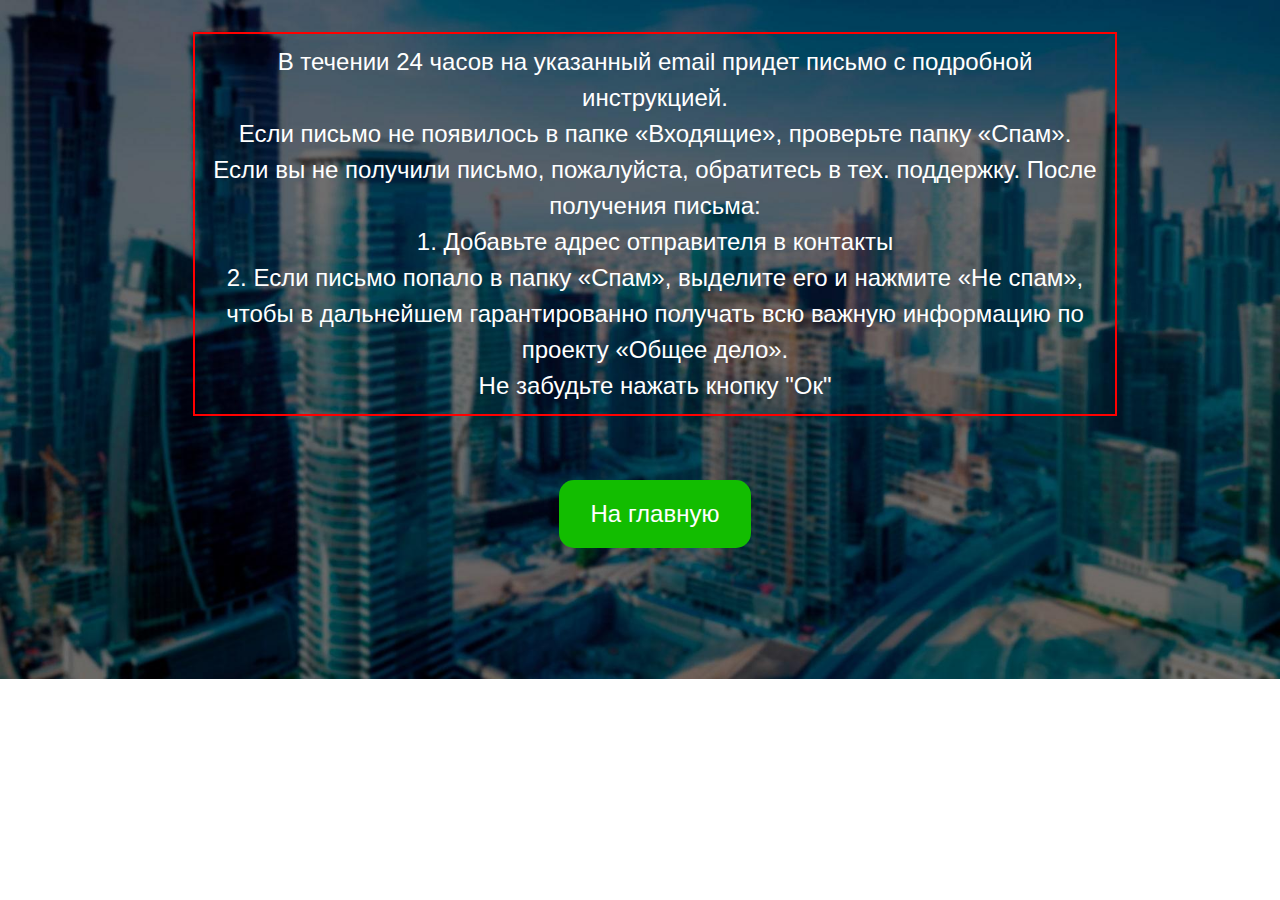
<file: index-3.html>
<!DOCTYPE html>
<html lang="ru">
<head>
    <meta charset="UTF-8">
    <meta name="viewport" content="width=device-width, initial-scale=1.0">
    <link rel="shortcut icon" href="./favicon.ico" type="image/x-icon">
    <link rel="stylesheet" href="fancy-3.css">
    <link href="https://fonts.googleapis.com/css?family=Montserrat:400,600,700&amp;subset=cyrillic,cyrillic-ext" rel="stylesheet">
    <link rel="stylesheet" href="https://use.fontawesome.com/releases/v5.8.1/css/all.css" crossorigin="anonymous">
    <title>Получите свою прибыль уже сегодня</title>
</head>
<body>
    <div class="container">
        <div class="row">
            <div class="col-md-12">
                <p>
                    В течении 24 часов на указанный email придет письмо с подробной инструкцией.<br>
                    Если письмо не появилось в папке «Входящие», проверьте папку «Спам».<br>
                    Если вы не получили письмо, пожалуйста, обратитесь в тех. поддержку. После получения письма:<br>
                    1. Добавьте адрес отправителя в контакты<br>
                    2. Если письмо попало в папку «Спам», выделите его и нажмите «Не спам», чтобы в дальнейшем гарантированно получать всю важную информацию по проекту «Общее дело».<br>
                    Не забудьте нажать кнопку "Ок"
                </p>
            </div>
            <div class="col-md-12">
                <div class="button">
                    <a href="/siteCopy/">На главную</a>
                </div>
            </div>
        </div>
    </div>
</body>
</html>
</file>
<file: fancy-2.css>
*{
    -webkit-box-sizing: border-box;
    box-sizing: border-box;
    font-weight: 400;
    font-family: 'Montserrat', sans-serif;
}

body{
    margin: 0;
    font-size: 1rem;
    font-weight: 400;
    line-height: 1.5;
    color: #212529;
    text-align: left;
    background-color: #fff;
    width: 100%;
    min-height: 100vh;
}

a{
    color: #007bff;
    text-decoration: none;
    background-color: transparent;
}

a:hover{
    color: #0056b3;
    text-decoration: underline;
}

img {
    vertical-align: middle;
    border-style: none;
}

.modal-wr{
    display: block;
    position: fixed;
    top: 0;
    left: 0;
    background-color: rgba(0, 0, 0, 0.75);
    width: 100%;
    height: 100%;
    z-index: 9;
    opacity: 0;
    -webkit-transition: 0.4s;
    transition: 0.4s;
    -webkit-animation: showModal 1.5s 0s both;
    animation: showModal 1.5s 0s both;
}

.modal-title{
    font-size: 24px;
    font-weight: 700;
    color: #1EACF5;
    text-align: center;
    margin-bottom: 10px;
    line-height: 24px;
}

.modal-form{
    background-color: #fff;
    text-align: center;
    padding: 5px 65px 15px;
    border-bottom-left-radius: 3px;
    border-bottom-right-radius: 3px;
}

.modal-signature{
    color: #000;
    background: #fff;
    padding: 8px;
    text-align: center;
    font-size: 16px;
    font-weight: 600;
    width: 130%;
    margin-left: -15%;
}

.modal-signature span {
    font-weight: 700;
    color: #1A8DC7;
}

.modal-form-title{
    text-align: center;
    margin-bottom: 15px;
    color: #000;
    font-size: 16px;
    line-height: 18px;
}

.modal-form-field {
    width: 100%;
    margin-bottom: 10px;
    position: relative;
}

i.fas {
    position: absolute;
    top: 11px;
    left: 12px;
    pointer-events: none;
}

.modal-form input {
    background-color: #ededed;
    border: none;
    width: 100%;
    padding-left: 40px;
    border-radius: 3px;
    outline: none;
    height: 40px;
    font-size: 14px;
}

.modal-form-submit button {
    position: relative;
    -webkit-transition: all ease .3s;
    transition: all ease .3s;
    top: 0;
    -webkit-box-shadow: 0 0 15px 0 #1EACF5;
    box-shadow: 0 0 15px 0 #1EACF5;
    background: #1EACF5;
    background: -webkit-gradient(linear, left top, right top, from(#1EACF5), to(#1885BC));
    background: linear-gradient(90deg, #1EACF5 0%, #1885BC 100%);
    width: 100%;
    border: none;
    border-radius: 3px;
    outline: none;
    text-transform: uppercase;
    font-size: 20px;
    font-weight: bold;
    color: #fff;
    padding: 22px 15px;
}

.modal-form-submit button:hover {
    margin-top: -7px;
    -webkit-box-shadow: 0 7px 15px 0 #1EACF5;
    box-shadow: 0 7px 15px 0 #1EACF5;
    margin-bottom: 7px;
}

.modal-form-logos{
    display: -webkit-box;
    display: -ms-flexbox;
    display: flex;
    -webkit-box-pack: justify;
    -ms-flex-pack: justify;
    justify-content: space-between;
    margin-top: 15px;
}

.modal-form-logos img {
    display: block;
    height: 25px;
    margin-bottom: 5px;
}

.closing{
    position: absolute;
    width: 100%;
    height: 100%;
    z-index: 1;
}

.modal-close-wr{
    display: -webkit-box;
    display: -ms-flexbox;
    display: flex;
    -webkit-box-align: center;
    -ms-flex-align: center;
    align-items: center;
    -webkit-box-pack: center;
    -ms-flex-pack: center;
    justify-content: center;
    width: 100%;
    height: 100%;
}

.close {
    float: right;
    font-size: 1.5rem;
    font-weight: 700;
    line-height: 1;
    color: #000;
    text-shadow: 0 1px 0 #fff;
    opacity: .5;
}

.modal-cont{
    position: relative;
    z-index: 2;
    max-height: 99vh;
    overflow-y: auto;
    width: 95%;
    max-width: 535px;
}

.modal-close{
    width: 100%;
    text-align: right;
}

.modal-close a {
    display: inline-block;
    width: 11px;
    height: 11px;
    background: url('img-2/close-icon.png') center center no-repeat;
}

.statistics{
    position: fixed;
    bottom: 0;
    left: 0;
    color: #fff;
    width: 100%;
    pointer-events: none;
    height: 100px;
    z-index: 999;
}

.statistics-div{
    display: block;
    position: absolute;
    bottom: 20px;
    border-radius: 2rem;
    overflow: hidden;
}

.online{
    left: 20px;
}

.lasts{
    right: 20px;
}

.num{
    position: absolute;
    width: 50px;
    top: 5px;
    height: 50px;
    display: flex;
    -webkit-box-align: center;
    align-items: center;
    -webkit-box-pack: center;
    justify-content: center;
    font-weight: bold;
    border-radius: 50%;
}

.text{
    border: 5px solid;
    color: #c4f1c5;
    font-size: 14px;
    font-weight: 600;
    line-height: 18px;
    padding: 7px 12px;
}

.text span{
    display: block;
    font-weight: bold;
    text-transform: uppercase;
    color: #fff;
}

.online .num{
    background-color: #053607;
    left: 5px;
}

.online .text{
    padding-left: calc(12px + 43px);
    background-color: #13d61c;
    border-color: #13d61c;
}

.lasts .num{
    background-color: #132752;
    right: 5px;
}

.lasts .text{
    padding-right: calc(12px + 43px);
    background-color: #1eacf5;
    border-color: #1eacf5;
    text-align: right;
}

.main-logo{
    z-index: 0;
}

.main-logo img{
    pointer-events: none;
    max-width: 200px;
}

.main{
    -webkit-box-flex: 1;
    flex: 1;
}

.main-cont-wr{
    background: url('img-2/rbg.jpg') center center no-repeat;
    background-size: cover;
    padding-top: 69px;
}

.container{
    margin: 20px auto 0 auto;
    position: relative;
    -webkit-box-flex: 1;
    flex: 1;
    width: 100%;
    padding: 0 15px;
}

.small-cont-wr{
    max-width: 780px;
    margin: 0 auto;
    position: relative;
    display: flex;
    -ms-flex-wrap: wrap;
    flex-wrap: wrap;
}

.player{
    width: 100%;
    position: relative;
    border: 3px solid #fff;
    background-color: #000;
    margin: 1rem auto 40px auto;
    height: 0;
    padding-bottom: 55.7395111%;
}

.embed-responsive{
    display: block;
    width: 100%;
    height: 100;
    padding: 0;
    overflow: hidden;
}

.embed-responsive video{
    width: 100%;
    height: 100%;
}

.volume{
    position: absolute;
    width: 160px;
    height: 140px;
    top: calc(50% - 70px);
    left: calc(50% - 80px);
    z-index: 1;
    background: rgba(0, 0, 0, .5);
    border-radius: 5px;
    display: flex;
    justify-content: center;
    align-items: center;
    flex-direction: column;
    cursor: pointer;
    animation: pulse 1s linear infinite;
    color: white;
}

.volume p{
    font-weight: bold;
    font-size: 18px;
    margin: 0;
    padding: 0 0 16px 0 ;
}

.reg-step-two{
    margin: 0 auto;
}

.reg-step-two-title{
    text-align: center;
    color: #fff;
    margin-bottom: 15px;
    font-weight: 600;
    font-size: 20px;
}

.reg-step-two-title span{
    color: #1A8DC7;
    font-weight: 600;
}

.reg-step-two-form{
    max-width: 780px;
}

.inputs{
    max-width: 560px;
    margin: 0 auto;
}

.reg-input{
    position: relative;
    width: 100%;
    padding: 0 15px;
    margin-bottom: 1rem;
    flex: 0 0 50%;
}

.reg-input i{
    position: absolute;
    top: 17px;
    left: 30px;
    pointer-events: none;
}

.reg-input input{
    height: initial;
    font-size: 14px;
    width: 100%;
    border-radius: 5px;
    padding: 13px 50px;
    border: none;
}

.intl-tel-input {
    position: relative;
    display: inline-block;
    width: 100%;
}

.intl-tel-input .flag-dropdown {
    position: absolute;
    top: 0;
    bottom: 0;
    padding: 1px;
}

.selected-flag{
    z-index: 1;
    position: relative;
    width: 42px;
    height: 100%;
    padding: 0 0 0 8px;
}

.iti-flag {
    position: absolute;
    top: 0;
    bottom: 0;
    margin: auto;
}

.arrow {
    position: absolute;
    top: 50%;
    margin-top: -2px;
    right: 4px;
    width: 0;
    height: 0;
    border-left: 3px solid transparent;
    border-right: 3px solid transparent;
    border-top: 4px solid #555;
}

.flag-dropdown select{
    position: absolute;
    top: 0;
    left: 0;
    z-index: 1;
    width: 42px;
    height: 100%;
    opacity: 0;
}

option{
    display: block;
    white-space: pre;
    min-height: 1.2em;
    padding: 0px 2px 1px;
}

.reg-step-two-submit{
    margin: 40px auto;
    position: relative;
    max-width: 550px;
}

.reg-step-two-submit::before{
    background-image: url("img/left-arrow.png");
    background-position: left center;
}

.reg-step-two-submit::after{
    background-image: url("img/right-arrow.png");
    background-position: right center;
    top: 0;
}

.reg-step-two-submit::after, .reg-step-two-submit::before{
    content: '';
    opacity: 0.5;
    position: absolute;
    width: 140%;
    height: 100%;
    left: -20%;
    transition: 0.3s;
    background-repeat: no-repeat;
    animation: slideArrows 1.5s 0s infinite both;
    pointer-events: none;
    filter: hue-rotate(180deg);
    box-sizing: border-box; 
}

.reg-step-two-submit-btn{
    position: relative;
    width: 100%;
    padding-right: 15px;
    padding-left: 15px;
}

.reg-step-two-submit button{
    padding: 25px 16px;
    max-width: 468px;
    margin: 0 auto;
    text-align: center;
    margin-left: auto;
    line-height: 27px;
    display: block;
    z-index: 1;
    cursor: pointer;
    width: 100%;
    top: 0;
    border-radius: 3px;
    text-transform: uppercase;
    color: #fff;
    font-weight: 700;
    font-size: 20px;
    border: none;
    outline: none;
    position: relative;
    box-shadow: 0 0 15px 0 #1EACF5;
    background: -webkit-gradient(linear, left top, right top, from(#1EACF5), to(#1885BC));
    background: linear-gradient(90deg, #1EACF5 0%, #1885BC 100%);
    -webkit-transition: 0.3s;
    transition: 0.3s;
}

.reg-step-two-submit button:hover{
    top: -7px;
    -webkit-box-shadow: 0 10px 15px 0 #1EACF5;
    box-shadow: 0 10px 15px 0 #1EACF5;
}

.reg-step-two-submit-offer{
    max-width: 400px;
    text-align: left;
    position: relative;
    margin: 15px auto 0 auto;
    padding: 5px;
    background-color: rgba(0, 0, 0, .5);
    border-radius: 5px;
}

.reg-step-two-submit-offer input{
    display: inline-block;
    width: auto;
    float: left;
    margin: 0;
    margin-right: 5px;
    width: auto !important;
    height: auto !important;
}

.reg-step-two-submit-offer span{
    font-size: 11px;
    line-height: 14px;
    font-family: sans-serif;
    color: #fff;
    position: relative;
    top: -1px;
    display: block;
}

.logos-ul{
    list-style: none;
    display: -webkit-box;
    display: -ms-flexbox;
    display: flex;
    -webkit-box-pack: center;
    -ms-flex-pack: center;
    justify-content: center;
    -ms-flex-wrap: wrap;
    flex-wrap: wrap;
}

.logos-ul img{
    padding: 10px 15px;
    pointer-events: none;
}

.steps{
    background: #132752;
    color: #fff;
    padding: 1.9rem;
}

.steps ul{
    padding: 0;
    margin: 0;
    list-style: none;
}


.steps .container{
    margin: 0 auto;
    padding: 0;
    max-width: 979px;
}

.steps ul li {
    font-weight: 600;

    display: -webkit-box;
    display: -ms-flexbox;
    display: flex;

    text-align: center;
    width: 100%;
    -webkit-box-pack: center;
    -ms-flex-pack: center;
    justify-content: center;
    padding: 2rem;
    
    -webkit-box-align: center;
    -ms-flex-align: center;
    align-items: center;
    background-position: 25px center;
    background-repeat: no-repeat;
    position: relative;
}


.steps li:after {
    content: '';
    display: block;
    position: absolute;
    right: 0;
    top: calc(50% - 17px / 2);
    border-top: 2px solid #fff;
    border-right: 2px solid #fff;
    width: 17px;
    height: 17px;
    -webkit-transform: rotate(45deg);
    transform: rotate(45deg);
}

.active {
    color: #13d61c;
}

.steps li:nth-child(1) {
    background-image: url('img-2/step-one.png');
}

.steps li:nth-child(2) {
    background-image: url('img-2/step-two.png');
}

.steps li:nth-child(2):after {
    border-color: #13d61c;
}

.steps li:nth-child(3) {
    background-image: url('img-2/step-three.png');
    color: #a5a5a5;
}

.steps li:nth-child(4) {
    background-image: url('img-2/step-four.png');
    color: #a5a5a5;
}

.steps li:nth-child(4)::after{
    content: none;
}

.row{
    display: -ms-flexbox;
    display: flex;
    -ms-flex-wrap: wrap;
    flex-wrap: wrap;
    margin-right: -15px;
    margin-left: -15px;
}

.done{
    padding-top: 70px;
    padding-bottom: 30px;
    max-width: 100%;
    overflow-x: hidden;
}

.section{
    z-index: 5;
    background-color: #fff;
    position: relative;
}

.done h2 {
    margin: 0 0 20px 0;
    font-size: 38px;
    text-transform: uppercase;
}

.container h2{
    color: #1A8DC7;
    text-align: center;
    font-weight: 700;
}

.done-block{
    background: url('img-2/done-reviews-bg.png') center top no-repeat;
    padding-top: 270px;
}

.done-block-title{
    text-align: center;
    margin-bottom: 70px;
    text-transform: uppercase;
    color: #132752;
    font-size: 20px;
    font-weight: 700;
}

.done-block-reviews-title{
    margin-bottom: 30px;
    font-weight: 700;
    text-transform: uppercase;
    text-align: center;
    color: #132752;
    font-size: 16px;
}

.review {
    list-style: none;
    padding: 0;
    margin: 0 auto;
    display: -webkit-box;
    display: -ms-flexbox;
    display: flex;
    max-width: 866px;
    width: 100%;
    position: relative;
    -ms-flex-wrap: wrap;
    flex-wrap: wrap;
}

.review::after{
    position: absolute;
     display: block;
     content: "";
     width: 43px;
     height: 79px;
     background: url('img-2/main-two-form-arrow.png') center center no-repeat;
     background-size: 100% 100%;
     top: -25px;
     right: -90px;
     pointer-events: none
}

.review::before{
    position: absolute;
     display: block;
     content: "";
     width: 43px;
     height: 79px;
     background: url('img-2/main-two-form-arrow.png') center center no-repeat;
     background-size: 100% 100%;
     top: -25px;
     left: -90px;
     transform: scale(-1, 1);
     -webkit-transform: scale(-1, 1);
     -moz-transform: scale(-1, 1);
     -o-transform: scale(-1, 1);
     -ms-transform: scale(-1, 1);
     pointer-events: none
}
.review-item {
    pointer-events: none;
    width: 405px;
    background: #fff;
    border-radius: 7px;
    -webkit-box-shadow: 0 0 15px 0 rgba(0, 0, 0, 0.3);
    box-shadow: 0 0 15px 0 rgba(0, 0, 0, 0.3);
    margin-bottom: 23px;
    padding: 18px;
    -webkit-box-align: start;
    -ms-flex-align: start;
    align-items: flex-start;
    margin-left: auto;
    margin-right: auto;
    display: -webkit-box;
    display: -ms-flexbox;
    display: flex;
    -webkit-box-align: center;
    -ms-flex-align: center;
    align-items: center;
}

.review-user-photo{
    width: 88px;
    height: 88px;
    overflow: hidden;
    border-radius: 50%
}

.review-user-photo img{
    width: 88px;
    height: 88px
}

.review-info{
    margin-left: 15px;
}

.review-info-name{
    color: #000;
    font-size: 16px;
    text-transform: uppercase;
    font-weight: 600;
    margin-bottom: 5px;
    line-height: 10px
}

.review-info-signature{
    color: #000;
    font-size: 16px
}

.review-info-money{
    color: #10cc1b;
    font-size: 34px;
    font-weight: 700;
    line-height: 35px;
}

.how{
    padding-top: 30px;
    padding-bottom: 40px;
    background: #fff url('img-2/how-bg.png') center center no-repeat;
}

.how h2 {
    text-align: center;
    font-size: 24px;
    margin: 0 0 15px 0;
}

.how-player{
    width: 100%;
    height: 425px;
    position: relative;
}

.faq{
    padding-top: 30px;
}

.faq h2 {
    margin: 0  0 15px 0;
    font-size: 24px;
    text-transform: uppercase;
}

.faq h3 {
    text-align: center;
    margin: 0 0 45px 0;
    color: #0d1933;
    font-size: 18px;
    font-weight: 700;
}

.faq-items{
    list-style: none;
    padding: 0;
    margin: 0;
    display: -webkit-box;
    display: -ms-flexbox;
    display: flex;
    -ms-flex-wrap: wrap;
    flex-wrap: wrap;
}

.faq-item{
    width: 50%;
    padding-right: 70px;
    padding-bottom: 50px;
    line-height: 20px;
}

.faq-item-title{
    align-content: center;
    position: relative;
    padding-left: 60px;
    margin-bottom: 17px;
    min-height: 46px;
    display: block;
    width: 100%;
    color: #0d1933;
    font-size: 18px;
    font-weight: 600;
    line-height: 23px;
    display: -webkit-box;
    display: -ms-flexbox;
    display: flex;
    -webkit-box-align: center;
    -ms-flex-align: center;
    align-items: center;
}

.faq-item-title:before {
    position: absolute;
    display: block;
    content: "?";
    color: #6d6d6d;
    font-size: 18px;
    font-weight: 700;
    text-align: center;
    width: 38px;
    height: 38px;
    line-height: 38px;
    top: 50%;
    margin-top: -19px;
    left: 0;
    background: #e6e6e6;
    border-radius: 50%;
}

.faq-item-cont{
    font-size: 16px;
    color: #6d6d6d;
}

.form-wrapper {
    background: #fff url('img-2/form-bg.jpg') center center no-repeat;
    min-height: 451px;
    display: -webkit-box;
    display: -ms-flexbox;
    display: flex;
    -webkit-box-align: center;
    -ms-flex-align: center;
    align-items: center;
    position: relative;
}

.form-wrapper h5 {
    font-weight: 600;
    font-size: 18px;
    color: #0d1933;
    margin: 0 0 15px 0 ;
    line-height: 26px;
    text-align: left;
}

.col-md-5, .col-md-6{
    position: relative;
    width: 100%;
    padding-right: 15px;
    padding-left: 15px;
}

.form{
    width: 100%;
    max-width: 490px;
    background: #1EACF5;
    padding: 17px 38px;
    border-radius: 7px;
    -webkit-box-shadow: 0 0 15px 0 rgba(0, 0, 0, 0.3);
    box-shadow: 0 0 15px 0 rgba(0, 0, 0, 0.3);
}

h5.title {
    margin: 0 0 35px 0 ;
}

h5.subtitle, h5.title {
    font-weight: 900;
    color: #fff;
    text-align: center;
}

.caps {
    text-transform: uppercase;
}

.form_flex {
    display: -webkit-box;
    display: -ms-flexbox;
    display: flex;
    -webkit-box-orient: vertical;
    -webkit-box-direction: normal;
    -ms-flex-direction: column;
    flex-direction: column;
    width: 100%;
    position: relative;
}

.form-flex-field{
    position: relative;
    margin-bottom: 15px;
}

.form-flex-field i.fas {
    position: absolute;
    top: calc(50% - 8px);
    left: 15px;
}

.form-flex-field input {
    width: 100%;
    border: none;
    padding: 10px 50px;
    border-radius: 6px;
    font-size: 14px;
    box-sizing: border-box;
}

.intl-tel-input {
    position: relative;
    display: inline-block;
    width: 100%;
}

.form-flex-submit button {
    display: block;
    width: 100%;
    max-width: 370px;
    background: #fff;
    border: none;
    outline: none;
    cursor: pointer;
    -webkit-transition: all ease .3s;
    transition: all ease .3s;
    height: 60px;
    border-radius: 3px;
    -webkit-box-shadow: 0 0 15px 0 rgba(255, 255, 255, 0.9);
    box-shadow: 0 0 15px 0 rgba(255, 255, 255, 0.9);
    margin: 0 0 15px 0;
    color: #000;
    font-size: 16px;
    font-weight: 700;
}

.offer-row{
    max-width: 400px;
    text-align: left;
    position: relative;
    margin-top: 15px;
    padding: 5px;
    border-radius: 5px;
}

.offer-row input {
    display: inline-block;
    width: auto;
    float: left;
    margin: 0;
    margin-right: 5px;
    width: auto !important;
    height: auto !important;
}

.offer-row span{
    font-size: 11px;
    line-height: 14px;
    font-family: sans-serif;
    color: #333;
    position: relative;
    top: -1px;
    display: block;
}

.form-wrapper .col-md-6{
    display: flex;
    align-items: center;
}

.logos-check {
    margin: 0 auto;
    text-align: center;
    padding-bottom: 35px;
    padding-top: 100px;
}

.logos-check img {
    margin: 1rem;
    pointer-events: none;
}

footer {
    background: #fff;
    color: #000;
    border-top: 1px solid #d1d1d1;
    padding-bottom: 20px;
    text-align: center;
    font-size: 13px;
    width: 100%;
    overflow-x: hidden;
    -ms-flex-wrap: wrap;
    flex-wrap: wrap;
}

.menu-footer {
    list-style: none;
    display: -webkit-box;
    display: -ms-flexbox;
    display: flex;
    -webkit-box-align: center;
    -ms-flex-align: center;
    align-items: center;
    -webkit-box-pack: center;
    -ms-flex-pack: center;
    justify-content: center;
    margin: 0;
    padding: 0;
}

.menu-footer a {
    color: #000;
    padding: 0.1rem 4rem;
    display: block;
}




@-webkit-keyframes showModal {
    to {
         opacity: 1
    }
}

@keyframes showModal {
    to {
         opacity: 1
    }
}

@keyframes pulse {
    0% {
        transform: scale(1, 1);
    }
    50% {
        transform: scale(1.1, 1.1);
    }
    100% {
        transform: scale(1, 1);
    }
}

@keyframes slideArrows {
    70% {
         width: 130%;
         height: 100%;
         left: -15%;
         opacity: 1
    }

    100% {
         width: 130%;
         height: 100%;
         left: -15%;
         opacity: 0
    }
}

@media (min-width: 576px){
    .container{
        max-width: 540px;
    }
}

@media (min-width: 768px){
    .container {
        max-width: 720px;
    }

    .inputs {
        display: flex;
        flex-wrap: wrap;
    }

    
    .reg-input{
        max-width: 50%;
    }

    .reg-step-two-submit{
        flex: 0 0 100%;
    }

    .reg-step-two-submit button{
        text-align: right;
        margin-left: 45px;
    }

    .reg-step-two-submit button::before{
        position: absolute;
        display: block;
        content: "";
        width: 132px;
        height: 126px;
        background: url('img/main-form-button.png') center center no-repeat;
        background-size: 100% 100%;
        z-index: 2;
        left: -70px;
        top: 50%;
        margin-top: -63px;
        pointer-events: none;
        -webkit-transition: 0.3s;
        transition: 0.3s;
        filter: hue-rotate(180deg);
    }

    .steps ul li {
        text-align: left;
        padding: 0 15px 0 65px;
        max-width: 25%;
    }
    

    .col-md-3 {
        -ms-flex: 0 0 25%;
        flex: 0 0 25%;
        max-width: 25%;
    }

    .col-md-5 {
        -ms-flex: 0 0 41.666667%;
        flex: 0 0 41.666667%;
        max-width: 41.666667%;
    }

    .col-md-6 {
        -ms-flex: 0 0 50%;
        flex: 0 0 50%;
        max-width: 50%;
    }
}

@media (max-width: 860px){
    .reg-step-two-submit::after, .reg-step-two-submit::before{
        content: none;
    }    
}

@media (max-width: 900px){
    .statistics {
        display: none;
    }
}

@media (max-width:991px){
    .faq-item {
        width: 100%;
    }

    .form-wrapper {
        background-size: cover;
    }
}

@media (min-width: 992px){
    .container{
        max-width: 960px;
    }
    .reg-step-two-submit {
        margin: 40px auto;
        position: relative;
        max-width: 550px;
    }
}

@media (max-width: 1100px){
    .main-logo {
        position: absolute;
        width: 100%;
        display: -webkit-box;
        display: -ms-flexbox;
        display: flex;
        -webkit-box-align: center;
        -ms-flex-align: center;
        align-items: center;
        -webkit-box-pack: center;
        -ms-flex-pack: center;
        justify-content: center;
        margin-top: 25px;
    }
}

@media (min-width: 1101px){
    .main-logo {
        position: fixed;
        top: 30px;
        left: 50px;
    }
}

@media (min-width:1200px) {
    .container{
        max-width: 1140px;
    }
}
</file>
<file: fancy-3.css>
body {
    background: url('img-2/header-bg.jpg') top center no-repeat;
    background-size: cover;
    padding-bottom: 4rem;
    margin: 0;
    font-family: -apple-system,BlinkMacSystemFont,"Segoe UI",Roboto,"Helvetica Neue",Arial,"Noto Sans",sans-serif,"Apple Color Emoji","Segoe UI Emoji","Segoe UI Symbol","Noto Color Emoji";
    font-size: 1rem;
    font-weight: 400;
    line-height: 1.5;
    color: #212529;
    text-align: left;
}

body p{
    color: #fff;
    border: 2px solid red;
    padding: 10px;
    text-align: center;
    margin: 2rem auto 4rem;
    width: 90%;
    max-width: 900px;
    font-size: 24px;
}

.container{
    margin: 0 auto;
    position: relative;
    -webkit-box-flex: 1;
    flex: 1;
    width: 100%;
    padding: 0 15px;
}

.row{
    display: -ms-flexbox;
    display: flex;
    -ms-flex-wrap: wrap;
    flex-wrap: wrap;
    margin-right: -15px;
    margin-left: -15px;
}

.col-md-12{
    position: relative;
    width: 100%;
    padding-right: 15px;
    padding-left: 15px;
}

.button{
    display: -webkit-box;
    display: -ms-flexbox;
    display: flex;
    -webkit-box-align: center;
    -ms-flex-align: center;
    align-items: center;
    -webkit-box-pack: center;
    -ms-flex-pack: center;
    justify-content: center;
}

.button a {
    display: block;
    color: #fff;
    font-size: 1.5rem;
    padding: 1rem 2rem;
    background-color: #12bd00;
    border-radius: 15px;
    text-decoration: none;
}

@media (min-width: 576px){
    .container{
        max-width: 510px;
    }
}

@media (min-width: 768px){
    .container {
        max-width: 720px;
    }

    .col-md-12{
        -ms-flex: 0 0 100%;
        flex: 0 0 100%;
        max-width: 100%;
    }
}

@media (min-width: 992px){
    .container{
        max-width: 960px;
    }
}

@media (min-width:1200px) {
    .container{
        max-width: 1140px;
    }
}
</file>
